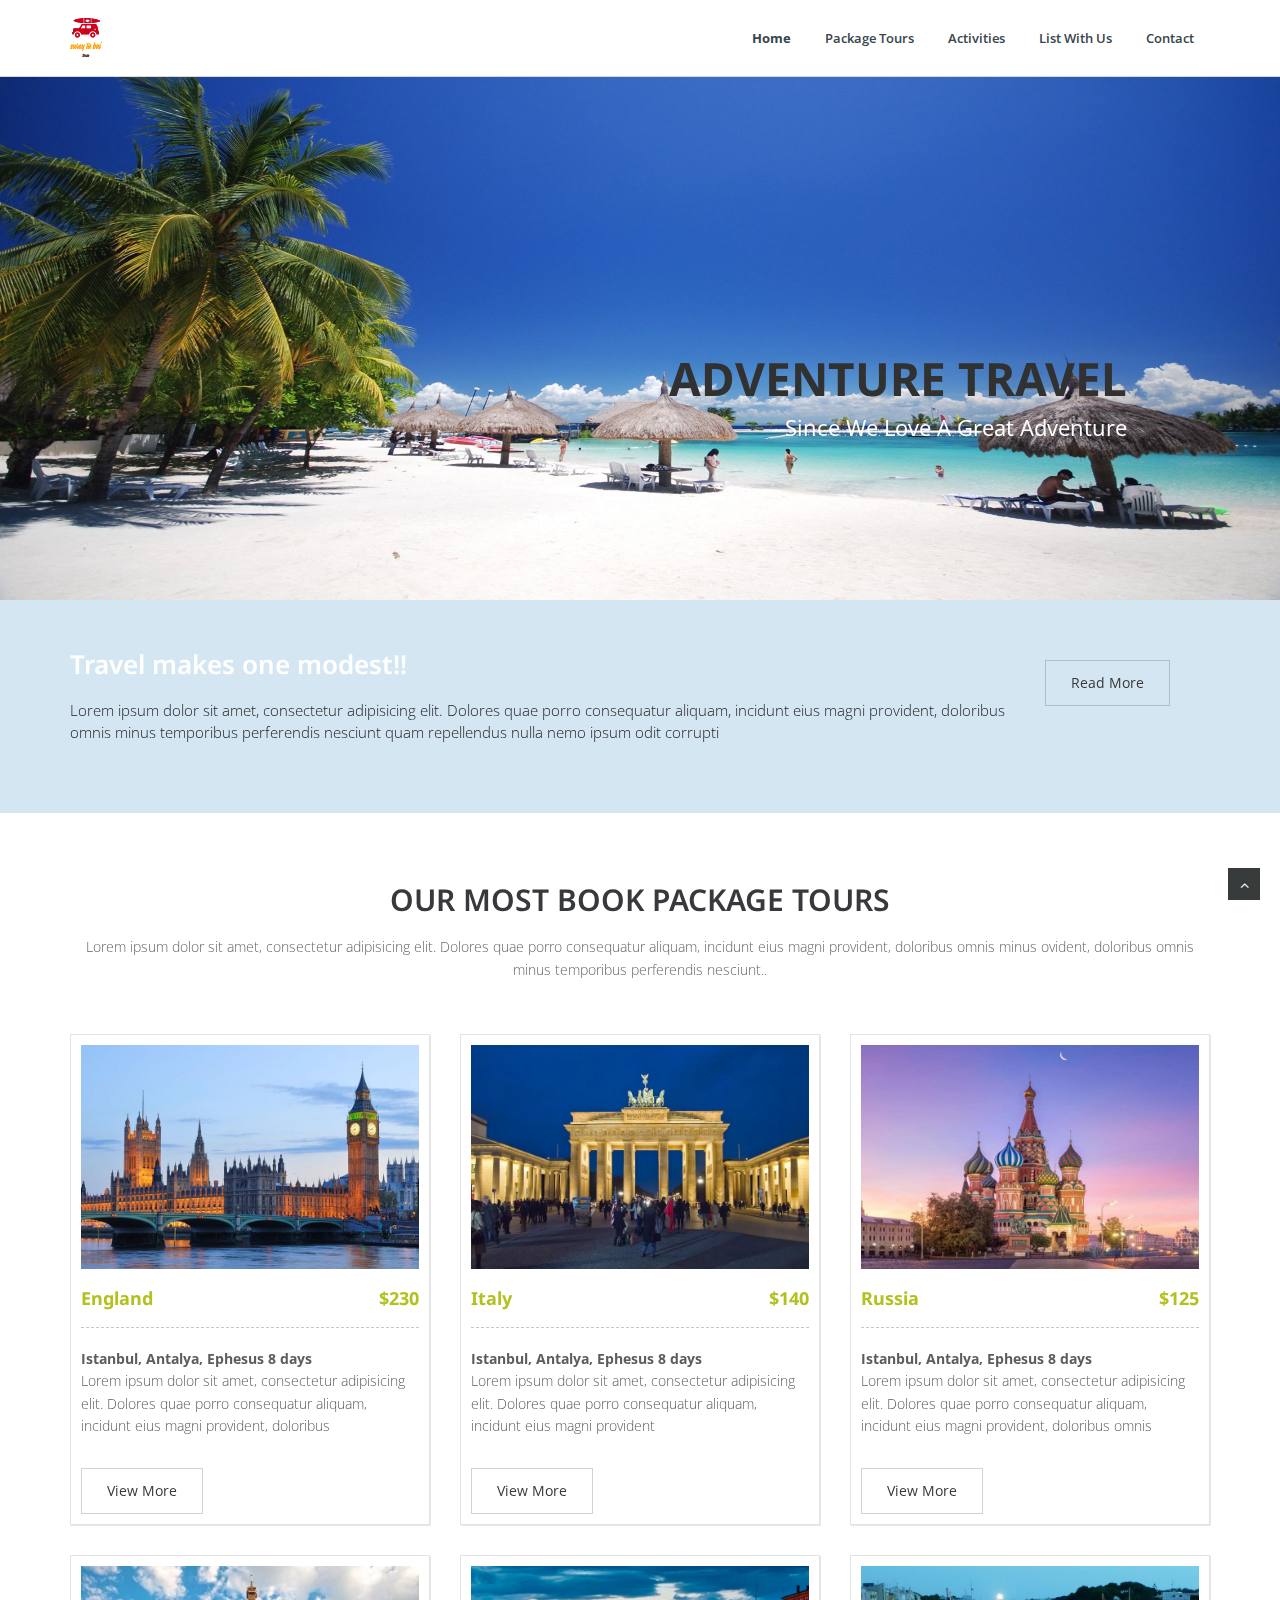
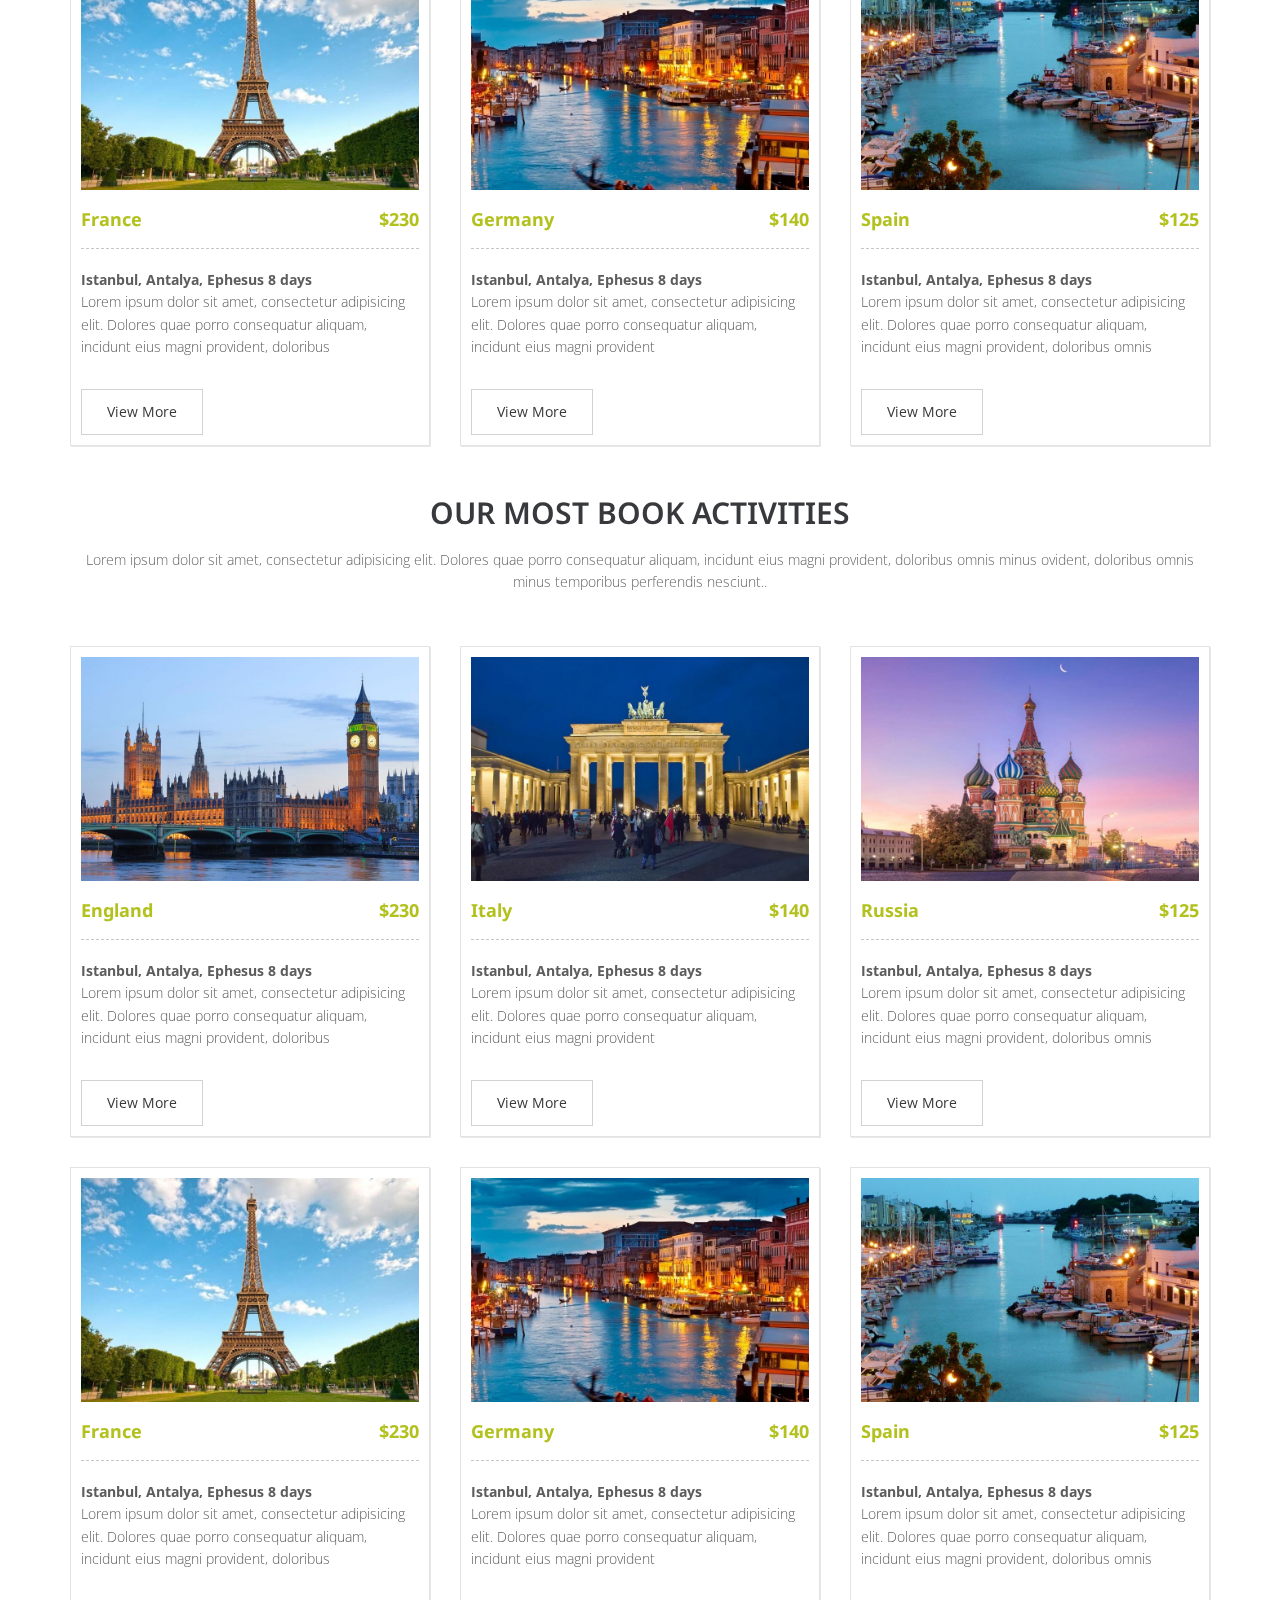
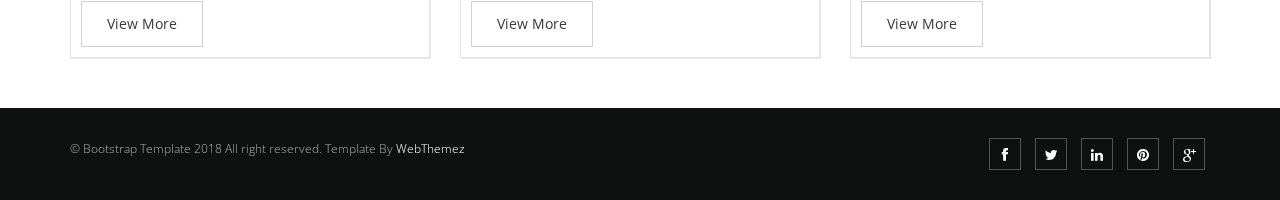
<file: index.html>
<!DOCTYPE html>
<html lang="en">
<head>
<meta charset="utf-8">
<title>Suroy ta bai</title>
<meta name="viewport" content="width=device-width, initial-scale=1.0" />
<meta name="description" content="" />
<meta name="author" content="http://webthemez.com" />
<!-- css -->
<link href="css/bootstrap.min.css" rel="stylesheet" />
<link href="css/fancybox/jquery.fancybox.css" rel="stylesheet"> 
<link href="css/flexslider.css" rel="stylesheet" /> 
<link href="css/style.css" rel="stylesheet" />
 

</head>
<body>
<div id="wrapper" class="home-page">
<!-- start header -->
<header>
	
	<div class="navbar navbar-default navbar-static-top">
		<div class="container">
			<div class="navbar-header">
				<button type="button" class="navbar-toggle" data-toggle="collapse" data-target=".navbar-collapse">
					<span class="icon-bar"></span>
					<span class="icon-bar"></span>
					<span class="icon-bar"></span>
				</button>
				<a class="navbar-brand" href="index.html"><img src="img/sample-logo-1.png" alt="logo"/></a>
			</div>
			<div class="navbar-collapse collapse ">
				<ul class="nav navbar-nav">
					<li class="active"><a href="index.html">Home</a></li> 
					<li><a href="package-tours.html">Package Tours</a></li>
					<li><a href="#">Activities</a></li>
					<li><a href="#">List With Us</a></li>
					<li><a href="#">Contact</a></li>
				</ul>
			</div>
		</div>
	</div>
</header>
<!-- end header -->
<section id="banner">
	
<!-- Slider -->
	<div id="main-slider" class="flexslider">
		<ul class="slides">
			<li>
			<img src="img/slides/1.jpg" alt="" class="img-slider" />
			<div class="flex-caption">
				<h3>Adventure Travel</h3> 
				<p>Since we love a great adventure</p> 
					
			</div>
			</li>
			<li>
				<img src="img/slides/2.jpg" alt=""  class="img-slider" />
				<div class="flex-caption">
					<h3>Enjoy the Journey</h3> 
					<p>Stop worrying and enjoy the trip</p> 
						
				</div>
			</li>
			<li>
				<img src="img/slides/3.jpg" alt=""  class="img-slider" />
				<div class="flex-caption">
					<h3>Once in a Lifetime</h3> 
					<p>Travel While we can</p> 
						
				</div>
			</li>
		</ul>
	</div>
<!-- end slider -->

</section> 
<section id="call-to-action-2">
	<div class="container">
		<div class="row">
			<div class="col-md-10 col-sm-9">
				<h3>Travel makes one modest!!</h3>
				<p>Lorem ipsum dolor sit amet, consectetur adipisicing elit. Dolores quae porro consequatur aliquam, incidunt eius magni provident, doloribus omnis minus temporibus perferendis nesciunt quam repellendus nulla nemo ipsum odit corrupti</p>
			</div>
			<div class="col-md-2 col-sm-3">
				<a href="#" class="btn btn-primary">Read More</a>
			</div>
		</div>
	</div>
</section>
	
<section id="content">
	
	<div class="container">
	    	<div class="row">
			<div class="col-md-12">
				<div class="aligncenter"><h2 class="aligncenter">Our Most Book Package Tours</h2>Lorem ipsum dolor sit amet, consectetur adipisicing elit. Dolores quae porro consequatur aliquam, incidunt eius magni provident, doloribus omnis minus ovident, doloribus omnis minus temporibus perferendis nesciunt..</div>
				<br/>
			</div>
		</div>

		<div class="row box-section">
            <div class="col-md-4">
			<div class="box-content">
				<p>
				<img class="img-responsive" src="img/img01.jpg" alt="">   
					<h3>England <span class="price pull-right">$230</span></h3>
					<strong>Istanbul, Antalya, Ephesus 8 days</strong>  
					<p>Lorem ipsum dolor sit amet, consectetur adipisicing elit. Dolores quae porro consequatur aliquam, incidunt eius magni provident, doloribus</p>  
				</p>
				<button class="btn btn-primary">View More</button>
						
            </div>
			</div>
            <div class="col-md-4">
			<div class="box-content">
			<p>
                <img class="img-responsive" src="img/img02.jpg" alt="">            
                 <h3>Italy <span class="price pull-right">$140</span></h3>
				<strong>Istanbul, Antalya, Ephesus 8 days</strong> 
                <p>Lorem ipsum dolor sit amet, consectetur adipisicing elit. Dolores quae porro consequatur aliquam, incidunt eius magni provident</p>   
			</p>
			<button class="btn btn-primary">View More</button>				
            </div>
			</div>
            <div class="col-md-4">
			<div class="box-content">
			<p>
              <img class="img-responsive" src="img/img03.jpg" alt="">  
                <h3>Russia <span class="price pull-right">$125</span></h3>
				<strong>Istanbul, Antalya, Ephesus 8 days</strong> 
                <p>Lorem ipsum dolor sit amet, consectetur adipisicing elit. Dolores quae porro consequatur aliquam, incidunt eius magni provident, doloribus omnis</p> 
			</p>	
			<button class="btn btn-primary">View More</button>						
            </div>
			</div>
        </div>
		
		<div class="row box-section">
            <div class="col-md-4">
			<div class="box-content">
			<p>
               <img class="img-responsive" src="img/img04.jpg" alt="">   
                <h3>France <span class="price pull-right">$230</span></h3>
				<strong>Istanbul, Antalya, Ephesus 8 days</strong>  
                <p>Lorem ipsum dolor sit amet, consectetur adipisicing elit. Dolores quae porro consequatur aliquam, incidunt eius magni provident, doloribus</p> 
			</p>
			<button class="btn btn-primary">View More</button>				
            </div>
			</div>
            <div class="col-md-4">
			<div class="box-content">
			<p>
                <img class="img-responsive" src="img/img05.jpg" alt="">            
                 <h3>Germany <span class="price pull-right">$140</span></h3>
				<strong>Istanbul, Antalya, Ephesus 8 days</strong> 
                <p>Lorem ipsum dolor sit amet, consectetur adipisicing elit. Dolores quae porro consequatur aliquam, incidunt eius magni provident</p>   
			</p>
			<button class="btn btn-primary">View More</button>					
            </div>
			</div>
            <div class="col-md-4">
			<div class="box-content">
			<p>
              <img class="img-responsive" src="img/img06.jpg" alt="">  
                <h3>Spain <span class="price pull-right">$125</span></h3>
				<strong>Istanbul, Antalya, Ephesus 8 days</strong> 
                <p>Lorem ipsum dolor sit amet, consectetur adipisicing elit. Dolores quae porro consequatur aliquam, incidunt eius magni provident, doloribus omnis</p>   
			</p>
			<button class="btn btn-primary">View More</button>					
            </div>
			</div>
        </div>
		 
	</section>

	</div>

	<div class="container">
		<div class="row">
		<div class="col-md-12">
			<div class="aligncenter"><h2 class="aligncenter">Our Most Book Activities</h2>Lorem ipsum dolor sit amet, consectetur adipisicing elit. Dolores quae porro consequatur aliquam, incidunt eius magni provident, doloribus omnis minus ovident, doloribus omnis minus temporibus perferendis nesciunt..</div>
			<br/>
		</div>
	</div>

	<div class="row box-section">
		<div class="col-md-4">
		<div class="box-content">
		<p>
		   <img class="img-responsive" src="img/img01.jpg" alt="">   
			<h3>England <span class="price pull-right">$230</span></h3>
			<strong>Istanbul, Antalya, Ephesus 8 days</strong>  
			<p>Lorem ipsum dolor sit amet, consectetur adipisicing elit. Dolores quae porro consequatur aliquam, incidunt eius magni provident, doloribus</p>  
		</p>
		<button class="btn btn-primary">View More</button>					
		</div>
		</div>
		<div class="col-md-4">
		<div class="box-content">
		<p>
			<img class="img-responsive" src="img/img02.jpg" alt="">            
			 <h3>Italy <span class="price pull-right">$140</span></h3>
			<strong>Istanbul, Antalya, Ephesus 8 days</strong> 
			<p>Lorem ipsum dolor sit amet, consectetur adipisicing elit. Dolores quae porro consequatur aliquam, incidunt eius magni provident</p>   
		</p>		
		<button class="btn btn-primary">View More</button>			
		</div>
		</div>
		<div class="col-md-4">
		<div class="box-content">
		<p>
		  <img class="img-responsive" src="img/img03.jpg" alt="">  
			<h3>Russia <span class="price pull-right">$125</span></h3>
			<strong>Istanbul, Antalya, Ephesus 8 days</strong> 
			<p>Lorem ipsum dolor sit amet, consectetur adipisicing elit. Dolores quae porro consequatur aliquam, incidunt eius magni provident, doloribus omnis</p> 
		</p>
		<button class="btn btn-primary">View More</button>					
		</div>
		</div>
	</div>
	
	<div class="row box-section">
		<div class="col-md-4">
		<div class="box-content">
		<p>
		   <img class="img-responsive" src="img/img04.jpg" alt="">   
			<h3>France <span class="price pull-right">$230</span></h3>
			<strong>Istanbul, Antalya, Ephesus 8 days</strong>  
			<p>Lorem ipsum dolor sit amet, consectetur adipisicing elit. Dolores quae porro consequatur aliquam, incidunt eius magni provident, doloribus</p> 
		</p>
		<button class="btn btn-primary">View More</button>					
		</div>
		</div>
		<div class="col-md-4">
		<div class="box-content">
		<p>
			<img class="img-responsive" src="img/img05.jpg" alt="">            
			 <h3>Germany <span class="price pull-right">$140</span></h3>
			<strong>Istanbul, Antalya, Ephesus 8 days</strong> 
			<p>Lorem ipsum dolor sit amet, consectetur adipisicing elit. Dolores quae porro consequatur aliquam, incidunt eius magni provident</p>   
		</p>	
		<button class="btn btn-primary">View More</button>				
		</div>
		</div>
		<div class="col-md-4">
		<div class="box-content">
		<p>
		  <img class="img-responsive" src="img/img06.jpg" alt="">  
			<h3>Spain <span class="price pull-right">$125</span></h3>
			<strong>Istanbul, Antalya, Ephesus 8 days</strong> 
			<p>Lorem ipsum dolor sit amet, consectetur adipisicing elit. Dolores quae porro consequatur aliquam, incidunt eius magni provident, doloribus omnis</p>   
		</p>
		<button class="btn btn-primary">View More</button>					
		</div>
		</div>
	</div>
	 
</section>

</div>
	<footer>
	<div id="sub-footer">
		<div class="container">
			<div class="row">
				<div class="col-lg-6">
					<div class="copyright">
						<p>
							<span>&copy; Bootstrap Template 2018 All right reserved. Template By </span><a href="http://webthemez.com/free-bootstrap-templates/" target="_blank">WebThemez</a>
						</p>
					</div>
				</div>
				<div class="col-lg-6">
					<ul class="social-network">
						<li><a href="#" data-placement="top" title="Facebook"><i class="fa fa-facebook"></i></a></li>
						<li><a href="#" data-placement="top" title="Twitter"><i class="fa fa-twitter"></i></a></li>
						<li><a href="#" data-placement="top" title="Linkedin"><i class="fa fa-linkedin"></i></a></li>
						<li><a href="#" data-placement="top" title="Pinterest"><i class="fa fa-pinterest"></i></a></li>
						<li><a href="#" data-placement="top" title="Google plus"><i class="fa fa-google-plus"></i></a></li>
					</ul>
				</div>
			</div>
		</div>
	</div>
	</footer>
</div>
<a href="#" class="scrollup"><i class="fa fa-angle-up active"></i></a>
<!-- javascript
    ================================================== -->
<!-- Placed at the end of the document so the pages load faster -->
<script src="js/jquery.js"></script>
<script src="js/jquery.easing.1.3.js"></script>
<script src="js/bootstrap.min.js"></script>
<script src="js/jquery.fancybox.pack.js"></script>
<script src="js/jquery.fancybox-media.js"></script>  
<script src="js/jquery.flexslider.js"></script>
<script src="js/animate.js"></script>
<!-- Vendor Scripts -->
<script src="js/modernizr.custom.js"></script>
<script src="js/jquery.isotope.min.js"></script>
<script src="js/jquery.magnific-popup.min.js"></script>
<script src="js/animate.js"></script>
<script src="js/custom.js"></script> 
</body>
</html>
</file>
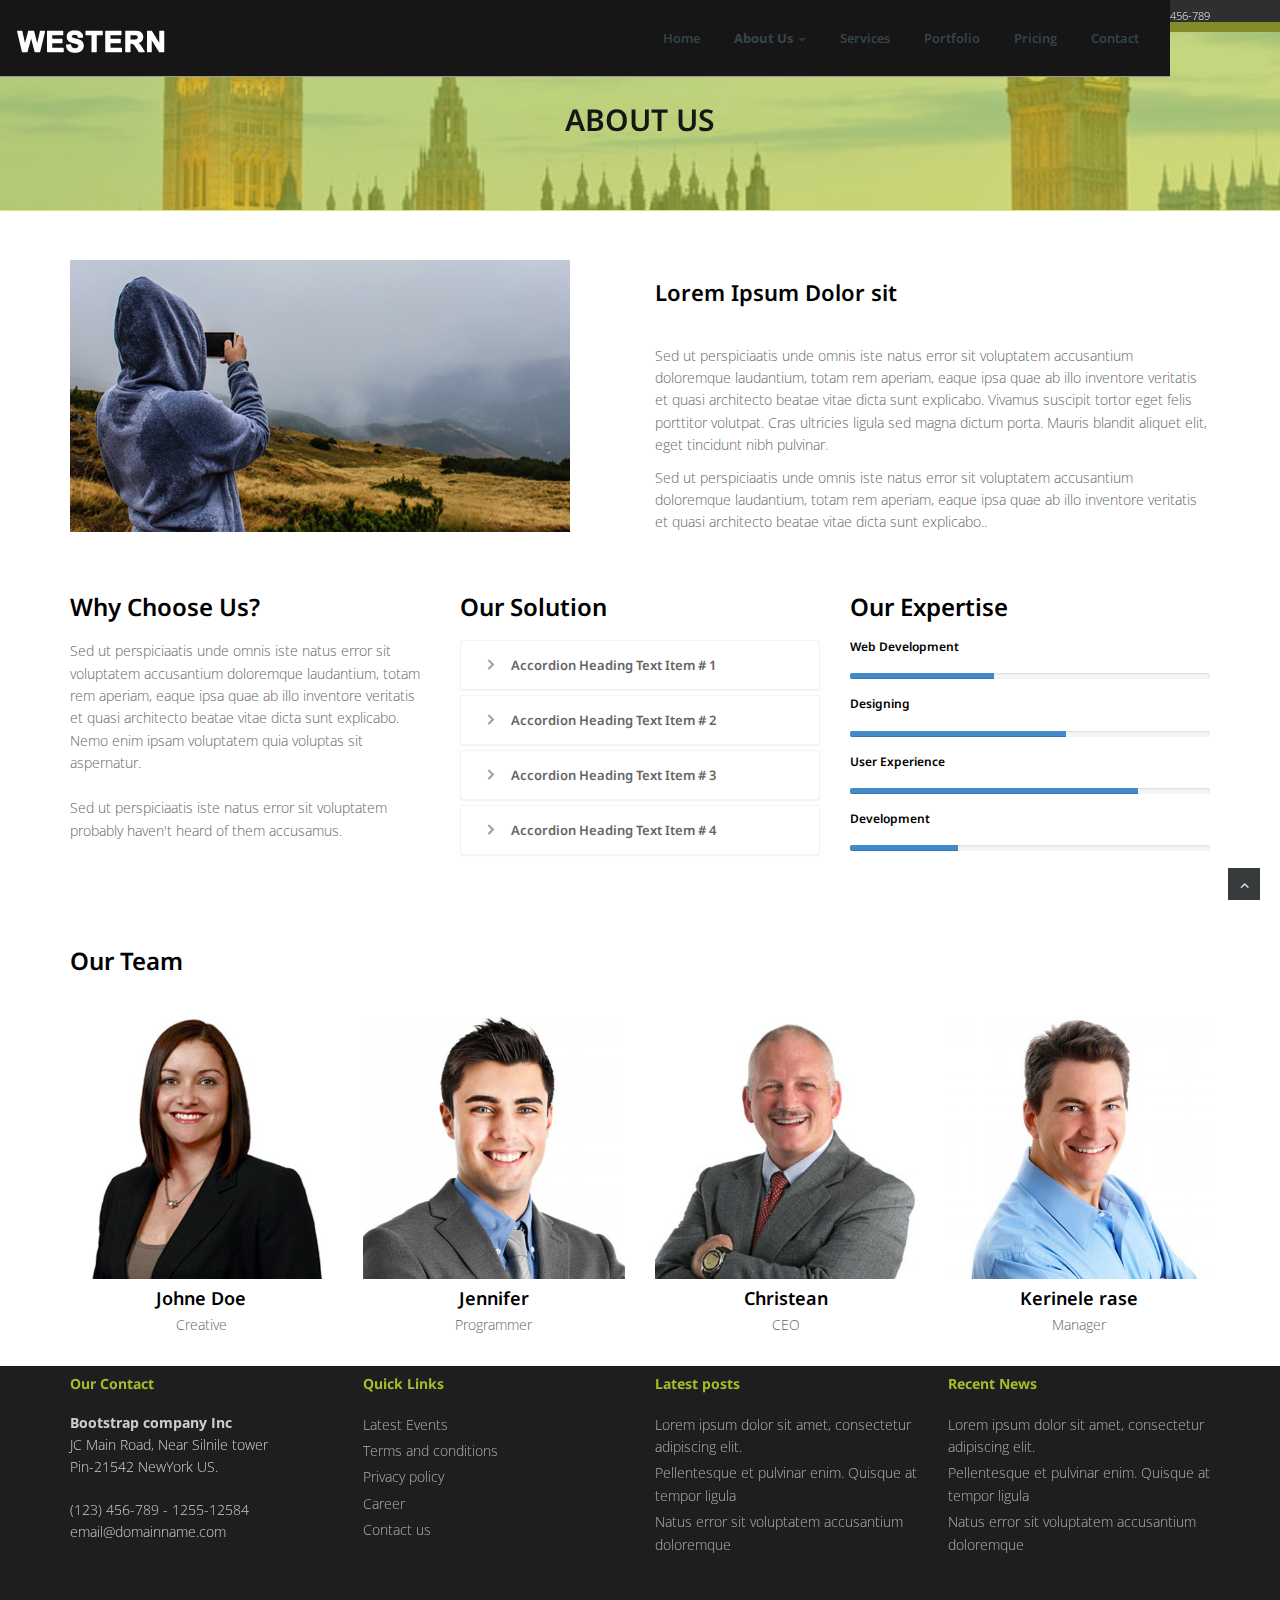
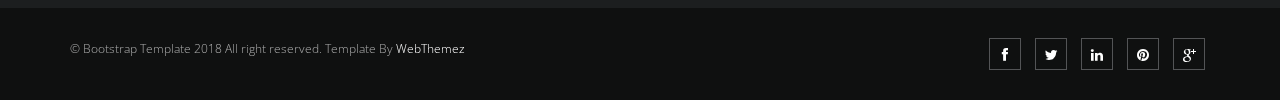
<file: about.html>
<!DOCTYPE html>
<html lang="en">
<head>
<meta charset="utf-8">
<title>Western Multi purpose Bootstrap Template</title>
<meta name="viewport" content="width=device-width, initial-scale=1.0" />
<meta name="description" content="" />
<meta name="author" content="http://webthemez.com" />
<!-- css -->
<link href="css/bootstrap.min.css" rel="stylesheet" />
<link href="css/fancybox/jquery.fancybox.css" rel="stylesheet"> 
<link href="css/flexslider.css" rel="stylesheet" />
<link href="css/style.css" rel="stylesheet" />
 
<!-- HTML5 shim, for IE6-8 support of HTML5 elements -->
<!--[if lt IE 9]>
      <script src="http://html5shim.googlecode.com/svn/trunk/html5.js"></script>
    <![endif]-->

</head>
<body>
<div id="wrapper">
<div class="topbar">
  <div class="container">
    <div class="row">
      <div class="col-md-12">
        <p class="pull-left hidden-xs">We are Hiring!!</p>
        <p class="pull-right"><i class="fa fa-phone"></i>Tel No.(+001) 123-456-789</p>
      </div>
    </div>
  </div>
</div>
	<!-- start header -->
		<header>
        <div class="navbar navbar-default navbar-static-top">
            <div class="container">
                <div class="navbar-header">
                    <button type="button" class="navbar-toggle" data-toggle="collapse" data-target=".navbar-collapse">
                        <span class="icon-bar"></span>
                        <span class="icon-bar"></span>
                        <span class="icon-bar"></span>
                    </button>
                  <a class="navbar-brand" href="index.html"><img src="img/logo.png" alt="logo"/></a>
                </div>
                <div class="navbar-collapse collapse ">
                    <ul class="nav navbar-nav">
                        <li><a href="index.html">Home</a></li> 
							 <li class="dropdown active">
                        <a href="#" data-toggle="dropdown" class="dropdown-toggle">About Us <b class="caret"></b></a>
                        <ul class="dropdown-menu">
                            <li><a href="about.html">Company</a></li>
                            <li><a href="#">Our Team</a></li>
                            <li><a href="#">News</a></li> 
                            <li><a href="#">Investors</a></li>
                        </ul>
                    </li> 
						<li><a href="services.html">Services</a></li>
                        <li><a href="portfolio.html">Portfolio</a></li>
                        <li><a href="pricing.html">Pricing</a></li>
                        <li><a href="contact.html">Contact</a></li>
                    </ul>
                </div>
            </div>
        </div>
	</header><!-- end header -->
	<section id="inner-headline">
	<div class="container">
		<div class="row">
			<div class="col-lg-12">
				<h2 class="pageTitle">About Us</h2>
			</div>
		</div>
	</div>
	</section>
	<section id="content">
	<section class="section-padding">
		<div class="container">
			<div class="row showcase-section">
				<div class="col-md-6">
					<img src="img/dev1.png" alt="showcase image">
				</div>
				<div class="col-md-6">
					<div class="about-text">
						<h3>Lorem Ipsum Dolor sit</h3>
						<p>Sed ut perspiciaatis unde omnis iste natus error sit voluptatem accusantium doloremque laudantium, totam rem aperiam, eaque ipsa quae ab illo inventore veritatis et quasi architecto beatae vitae dicta sunt explicabo. Vivamus suscipit tortor eget felis porttitor volutpat. Cras ultricies ligula sed magna dictum porta. Mauris blandit aliquet elit, eget tincidunt nibh pulvinar.</p>
						 <p>Sed ut perspiciaatis unde omnis iste natus error sit voluptatem accusantium doloremque laudantium, totam rem aperiam, eaque ipsa quae ab illo inventore veritatis et quasi architecto beatae vitae dicta sunt explicabo..</p>
					</div>
				</div>
			</div>
		</div>
	</section>
	<div class="container">
					
					<div class="about">
				
						
						<div class="row">
							<div class="col-md-4">
								<!-- Heading and para -->
								<div class="block-heading-two">
									<h3><span>Why Choose Us?</span></h3>
								</div>
								<p>Sed ut perspiciaatis unde omnis iste natus error sit voluptatem accusantium doloremque laudantium, totam rem aperiam, eaque ipsa quae ab illo inventore veritatis et quasi architecto beatae vitae dicta sunt explicabo. Nemo enim ipsam voluptatem quia voluptas sit aspernatur. <br/><br/>Sed ut perspiciaatis iste natus error sit voluptatem probably haven't heard of them accusamus.</p>
							</div>
							<div class="col-md-4">
								<div class="block-heading-two">
									<h3><span>Our Solution</span></h3>
								</div>		
								<!-- Accordion starts -->
								<div class="panel-group" id="accordion-alt3">
								 <!-- Panel. Use "panel-XXX" class for different colors. Replace "XXX" with color. -->
								  <div class="panel">	
									<!-- Panel heading -->
									 <div class="panel-heading">
										<h4 class="panel-title">
										  <a data-toggle="collapse" data-parent="#accordion-alt3" href="#collapseOne-alt3">
											<i class="fa fa-angle-right"></i> Accordion Heading Text Item # 1
										  </a>
										</h4>
									 </div>
									 <div id="collapseOne-alt3" class="panel-collapse collapse">
										<!-- Panel body -->
										<div class="panel-body">
										  Sed ut perspiciaatis unde omnis iste natus error sit voluptatem accusantium doloremque laudantium, totam rem aperiam, eaque ipsa quae ab illo inventore veritatis et quasi architecto beatae vitae dicta sunt explicabo. Nemo enim ipsam voluptatem quia voluptas
										</div>
									 </div>
								  </div>
								  <div class="panel">
									 <div class="panel-heading">
										<h4 class="panel-title">
										  <a data-toggle="collapse" data-parent="#accordion-alt3" href="#collapseTwo-alt3">
											<i class="fa fa-angle-right"></i> Accordion Heading Text Item # 2
										  </a>
										</h4>
									 </div>
									 <div id="collapseTwo-alt3" class="panel-collapse collapse">
										<div class="panel-body">
										  Sed ut perspiciaatis unde omnis iste natus error sit voluptatem accusantium doloremque laudantium, totam rem aperiam, eaque ipsa quae ab illo inventore veritatis et quasi architecto beatae vitae dicta sunt explicabo. Nemo enim ipsam voluptatem quia voluptas
										</div>
									 </div>
								  </div>
								  <div class="panel">
									 <div class="panel-heading">
										<h4 class="panel-title">
										  <a data-toggle="collapse" data-parent="#accordion-alt3" href="#collapseThree-alt3">
											<i class="fa fa-angle-right"></i> Accordion Heading Text Item # 3
										  </a>
										</h4>
									 </div>
									 <div id="collapseThree-alt3" class="panel-collapse collapse">
										<div class="panel-body">
										  Sed ut perspiciaatis unde omnis iste natus error sit voluptatem accusantium doloremque laudantium, totam rem aperiam, eaque ipsa quae ab illo inventore veritatis et quasi architecto beatae vitae dicta sunt explicabo. Nemo enim ipsam voluptatem quia voluptas
										</div>
									 </div>
								  </div>
								  <div class="panel">
									 <div class="panel-heading">
										<h4 class="panel-title">
										  <a data-toggle="collapse" data-parent="#accordion-alt3" href="#collapseFour-alt3">
											<i class="fa fa-angle-right"></i> Accordion Heading Text Item # 4
										  </a>
										</h4>
									 </div>
									 <div id="collapseFour-alt3" class="panel-collapse collapse">
										<div class="panel-body">
										  Sed ut perspiciaatis unde omnis iste natus error sit voluptatem accusantium doloremque laudantium, totam rem aperiam, eaque ipsa quae ab illo inventore veritatis et quasi architecto beatae vitae dicta sunt explicabo. Nemo enim ipsam voluptatem quia voluptas
										</div>
									 </div>
								  </div>
								</div>
								<!-- Accordion ends -->
								
							</div>
							
							<div class="col-md-4">
								<div class="block-heading-two">
									<h3><span>Our Expertise</span></h3>
								</div>								
								<h6>Web Development</h6>
								<div class="progress pb-sm">
								  <!-- White color (progress-bar-white) -->
								  <div class="progress-bar progress-bar-red" role="progressbar" aria-valuenow="40" aria-valuemin="0" aria-valuemax="100" style="width: 40%">
									 <span class="sr-only">40% Complete (success)</span>
								  </div>
								</div>
								<h6>Designing</h6>
								<div class="progress pb-sm">
								  <div class="progress-bar progress-bar-green" role="progressbar" aria-valuenow="60" aria-valuemin="0" aria-valuemax="100" style="width: 60%">
									 <span class="sr-only">40% Complete (success)</span>
								  </div>
								</div>
								<h6>User Experience</h6>
								<div class="progress pb-sm">
								  <div class="progress-bar progress-bar-lblue" role="progressbar" aria-valuenow="80" aria-valuemin="0" aria-valuemax="100" style="width: 80%">
									 <span class="sr-only">40% Complete (success)</span>
								  </div>
								</div>
								<h6>Development</h6>
								<div class="progress pb-sm">
								  <div class="progress-bar progress-bar-yellow" role="progressbar" aria-valuenow="30" aria-valuemin="0" aria-valuemax="100" style="width: 30%">
									 <span class="sr-only">40% Complete (success)</span>
								  </div>
								</div>
							</div>
							
						</div>
						
						 						
						 
						<br>
						<!-- Our Team starts -->
				
						<!-- Heading -->
						<div class="block-heading-six">
							<h3 class="bg-color">Our Team</h3>
						</div>
						<br>
						
						<!-- Our team starts -->
						
						<div class="team-six">
							<div class="row">
								<div class="col-md-3 col-sm-6">
									<!-- Team Member -->
									<div class="team-member">
										<!-- Image -->
										<img class="img-responsive" src="img/team1.jpg" alt="">
										<!-- Name -->
										<h4>Johne Doe</h4>
										<span class="deg">Creative</span> 
									</div>
								</div>
								<div class="col-md-3 col-sm-6">
									<!-- Team Member -->
									<div class="team-member">
										<!-- Image -->
										<img class="img-responsive" src="img/team2.jpg" alt="">
										<!-- Name -->
										<h4>Jennifer</h4>
										<span class="deg">Programmer</span> 
									</div>
								</div>
								<div class="col-md-3 col-sm-6">
									<!-- Team Member -->
									<div class="team-member">
										<!-- Image -->
										<img class="img-responsive" src="img/team3.jpg" alt="">
										<!-- Name -->
										<h4>Christean</h4>
										<span class="deg">CEO</span> 
									</div>
								</div>
								<div class="col-md-3 col-sm-6">
									<!-- Team Member -->
									<div class="team-member">
										<!-- Image -->
										<img class="img-responsive" src="img/team4.jpg" alt="">
										<!-- Name -->
										<h4>Kerinele rase</h4>
										<span class="deg">Manager</span> 
									</div>
								</div>
							</div>
						</div>
						
						<!-- Our team ends -->
					  
						
					</div>
									
				</div>
	</section>
	<footer>
	<div class="container">
		<div class="row">
			<div class="col-md-3 col-sm-3">
				<div class="widget">
					<h5 class="widgetheading">Our Contact</h5>
					<address>
					<strong>Bootstrap company Inc</strong><br>
					JC Main Road, Near Silnile tower<br>
					 Pin-21542 NewYork US.</address>
					<p>
						<i class="icon-phone"></i> (123) 456-789 - 1255-12584 <br>
						<i class="icon-envelope-alt"></i> email@domainname.com
					</p>
				</div>
			</div>
			<div class="col-md-3 col-sm-3">
				<div class="widget">
					<h5 class="widgetheading">Quick Links</h5>
					<ul class="link-list">
						<li><a href="#">Latest Events</a></li>
						<li><a href="#">Terms and conditions</a></li>
						<li><a href="#">Privacy policy</a></li>
						<li><a href="#">Career</a></li>
						<li><a href="#">Contact us</a></li>
					</ul>
				</div>
			</div>
			<div class="col-md-3 col-sm-3">
				<div class="widget">
					<h5 class="widgetheading">Latest posts</h5>
					<ul class="link-list">
						<li><a href="#">Lorem ipsum dolor sit amet, consectetur adipiscing elit.</a></li>
						<li><a href="#">Pellentesque et pulvinar enim. Quisque at tempor ligula</a></li>
						<li><a href="#">Natus error sit voluptatem accusantium doloremque</a></li>
					</ul>
				</div>
			</div>
			<div class="col-md-3 col-sm-3">
					<div class="widget">
					<h5 class="widgetheading">Recent News</h5>
					<ul class="link-list">
						<li><a href="#">Lorem ipsum dolor sit amet, consectetur adipiscing elit.</a></li>
						<li><a href="#">Pellentesque et pulvinar enim. Quisque at tempor ligula</a></li>
						<li><a href="#">Natus error sit voluptatem accusantium doloremque</a></li>
					</ul>
				</div>
			</div>
		</div>
	</div>
	<div id="sub-footer">
		<div class="container">
			<div class="row">
				<div class="col-lg-6">
					<div class="copyright">
						<p>
							<span>&copy; Bootstrap Template 2018 All right reserved. Template By </span><a href="http://webthemez.com/free-bootstrap-templates/" target="_blank">WebThemez</a>
						</p>
					</div>
				</div>
				<div class="col-lg-6">
					<ul class="social-network">
						<li><a href="#" data-placement="top" title="Facebook"><i class="fa fa-facebook"></i></a></li>
						<li><a href="#" data-placement="top" title="Twitter"><i class="fa fa-twitter"></i></a></li>
						<li><a href="#" data-placement="top" title="Linkedin"><i class="fa fa-linkedin"></i></a></li>
						<li><a href="#" data-placement="top" title="Pinterest"><i class="fa fa-pinterest"></i></a></li>
						<li><a href="#" data-placement="top" title="Google plus"><i class="fa fa-google-plus"></i></a></li>
					</ul>
				</div>
			</div>
		</div>
	</div>
	</footer>
</div>
<a href="#" class="scrollup"><i class="fa fa-angle-up active"></i></a>
<!-- javascript
    ================================================== -->
<!-- Placed at the end of the document so the pages load faster -->
<script src="js/jquery.js"></script>
<script src="js/jquery.easing.1.3.js"></script>
<script src="js/bootstrap.min.js"></script>
<script src="js/jquery.fancybox.pack.js"></script>
<script src="js/jquery.fancybox-media.js"></script> 
<script src="js/jquery.flexslider.js"></script>
<script src="js/animate.js"></script>
<!-- Vendor Scripts -->
<script src="js/modernizr.custom.js"></script>
<script src="js/jquery.isotope.min.js"></script>
<script src="js/jquery.magnific-popup.min.js"></script>
<script src="js/animate.js"></script>
<script src="js/custom.js"></script>
</body>
</html>
</file>
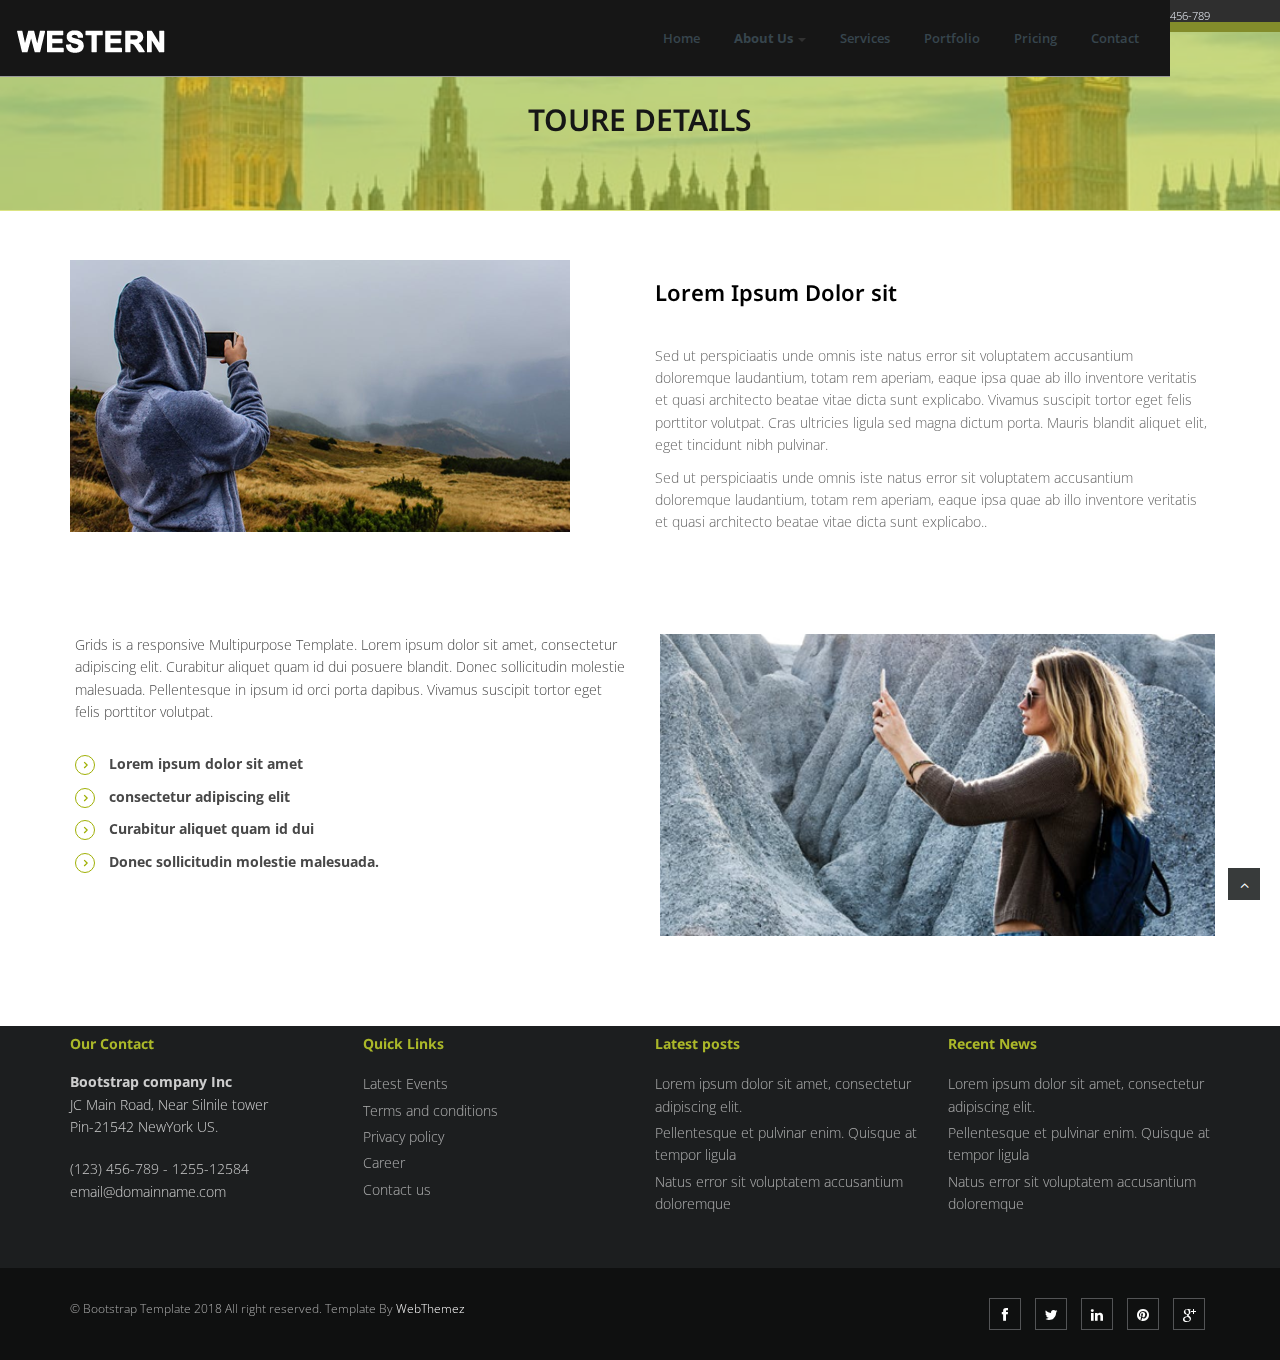
<file: details.html>
<!DOCTYPE html>
<html lang="en">
<head>
<meta charset="utf-8">
<title>Western Multi purpose Bootstrap Template</title>
<meta name="viewport" content="width=device-width, initial-scale=1.0" />
<meta name="description" content="" />
<meta name="author" content="http://webthemez.com" />
<!-- css -->
<link href="css/bootstrap.min.css" rel="stylesheet" />
<link href="css/fancybox/jquery.fancybox.css" rel="stylesheet"> 
<link href="css/flexslider.css" rel="stylesheet" />
<link href="css/style.css" rel="stylesheet" />
 
<!-- HTML5 shim, for IE6-8 support of HTML5 elements -->
<!--[if lt IE 9]>
      <script src="http://html5shim.googlecode.com/svn/trunk/html5.js"></script>
    <![endif]-->

</head>
<body>
<div id="wrapper">
<div class="topbar">
  <div class="container">
    <div class="row">
      <div class="col-md-12">
        <p class="pull-left hidden-xs">We are Hiring!!</p>
        <p class="pull-right"><i class="fa fa-phone"></i>Tel No.(+001) 123-456-789</p>
      </div>
    </div>
  </div>
</div>
	<!-- start header -->
		<header>
        <div class="navbar navbar-default navbar-static-top">
            <div class="container">
                <div class="navbar-header">
                    <button type="button" class="navbar-toggle" data-toggle="collapse" data-target=".navbar-collapse">
                        <span class="icon-bar"></span>
                        <span class="icon-bar"></span>
                        <span class="icon-bar"></span>
                    </button>
                  <a class="navbar-brand" href="index.html"><img src="img/logo.png" alt="logo"/></a>
                </div>
                <div class="navbar-collapse collapse ">
                    <ul class="nav navbar-nav">
                        <li><a href="index.html">Home</a></li> 
							 <li class="dropdown active">
                        <a href="#" data-toggle="dropdown" class="dropdown-toggle">About Us <b class="caret"></b></a>
                        <ul class="dropdown-menu">
                            <li><a href="about.html">Company</a></li>
                            <li><a href="#">Our Team</a></li>
                            <li><a href="#">News</a></li> 
                            <li><a href="#">Investors</a></li>
                        </ul>
                    </li> 
						<li><a href="services.html">Services</a></li>
                        <li><a href="portfolio.html">Portfolio</a></li>
                        <li><a href="pricing.html">Pricing</a></li>
                        <li><a href="contact.html">Contact</a></li>
                    </ul>
                </div>
            </div>
        </div>
	</header><!-- end header -->
	<section id="inner-headline">
	<div class="container">
		<div class="row">
			<div class="col-lg-12">
				<h2 class="pageTitle">Toure Details</h2>
			</div>
		</div>
	</div>
	</section>
	<section id="content">
	<section class="section-padding">
		<div class="container">
			<div class="row showcase-section">
				<div class="col-md-6">
					<img src="img/dev1.png" alt="showcase image">
				</div>
				<div class="col-md-6">
					<div class="about-text">
						<h3>Lorem Ipsum Dolor sit</h3>
						<p>Sed ut perspiciaatis unde omnis iste natus error sit voluptatem accusantium doloremque laudantium, totam rem aperiam, eaque ipsa quae ab illo inventore veritatis et quasi architecto beatae vitae dicta sunt explicabo. Vivamus suscipit tortor eget felis porttitor volutpat. Cras ultricies ligula sed magna dictum porta. Mauris blandit aliquet elit, eget tincidunt nibh pulvinar.</p>
						 <p>Sed ut perspiciaatis unde omnis iste natus error sit voluptatem accusantium doloremque laudantium, totam rem aperiam, eaque ipsa quae ab illo inventore veritatis et quasi architecto beatae vitae dicta sunt explicabo..</p>
					</div>
				</div>
			</div>
		</div>
	</section> 
	<section class="section-padding gray-bg">
		<div class="container"> 
			<div class="row">
				<div class="col-md-6 col-sm-6">
					<div class="about-text">
						<p>Grids is a responsive Multipurpose Template. Lorem ipsum dolor sit amet, consectetur adipiscing elit. Curabitur aliquet quam id dui posuere blandit. Donec sollicitudin molestie malesuada. Pellentesque in ipsum id orci porta dapibus. Vivamus suscipit tortor eget felis porttitor volutpat.</p>

						<ul class="withArrow">
							<li><span class="fa fa-angle-right"></span> Lorem ipsum dolor sit amet</li>
							<li><span class="fa fa-angle-right"></span> consectetur adipiscing elit</li>
							<li><span class="fa fa-angle-right"></span> Curabitur aliquet quam id dui</li>
							<li><span class="fa fa-angle-right"></span> Donec sollicitudin molestie malesuada.</li>
						</ul> 
					</div>
				</div>
				<div class="col-md-6 col-sm-6">
					<div class="about-image">
						<img src="img/about.png" alt="About Images">
					</div>
				</div>
			</div>
		</div>
	</section>
	</section>
	<footer>
	<div class="container">
		<div class="row">
			<div class="col-md-3 col-sm-3">
				<div class="widget">
					<h5 class="widgetheading">Our Contact</h5>
					<address>
					<strong>Bootstrap company Inc</strong><br>
					JC Main Road, Near Silnile tower<br>
					 Pin-21542 NewYork US.</address>
					<p>
						<i class="icon-phone"></i> (123) 456-789 - 1255-12584 <br>
						<i class="icon-envelope-alt"></i> email@domainname.com
					</p>
				</div>
			</div>
			<div class="col-md-3 col-sm-3">
				<div class="widget">
					<h5 class="widgetheading">Quick Links</h5>
					<ul class="link-list">
						<li><a href="#">Latest Events</a></li>
						<li><a href="#">Terms and conditions</a></li>
						<li><a href="#">Privacy policy</a></li>
						<li><a href="#">Career</a></li>
						<li><a href="#">Contact us</a></li>
					</ul>
				</div>
			</div>
			<div class="col-md-3 col-sm-3">
				<div class="widget">
					<h5 class="widgetheading">Latest posts</h5>
					<ul class="link-list">
						<li><a href="#">Lorem ipsum dolor sit amet, consectetur adipiscing elit.</a></li>
						<li><a href="#">Pellentesque et pulvinar enim. Quisque at tempor ligula</a></li>
						<li><a href="#">Natus error sit voluptatem accusantium doloremque</a></li>
					</ul>
				</div>
			</div>
			<div class="col-md-3 col-sm-3">
					<div class="widget">
					<h5 class="widgetheading">Recent News</h5>
					<ul class="link-list">
						<li><a href="#">Lorem ipsum dolor sit amet, consectetur adipiscing elit.</a></li>
						<li><a href="#">Pellentesque et pulvinar enim. Quisque at tempor ligula</a></li>
						<li><a href="#">Natus error sit voluptatem accusantium doloremque</a></li>
					</ul>
				</div>
			</div>
		</div>
	</div>
	<div id="sub-footer">
		<div class="container">
			<div class="row">
				<div class="col-lg-6">
					<div class="copyright">
						<p>
							<span>&copy; Bootstrap Template 2018 All right reserved. Template By </span><a href="http://webthemez.com/free-bootstrap-templates/" target="_blank">WebThemez</a>
						</p>
					</div>
				</div>
				<div class="col-lg-6">
					<ul class="social-network">
						<li><a href="#" data-placement="top" title="Facebook"><i class="fa fa-facebook"></i></a></li>
						<li><a href="#" data-placement="top" title="Twitter"><i class="fa fa-twitter"></i></a></li>
						<li><a href="#" data-placement="top" title="Linkedin"><i class="fa fa-linkedin"></i></a></li>
						<li><a href="#" data-placement="top" title="Pinterest"><i class="fa fa-pinterest"></i></a></li>
						<li><a href="#" data-placement="top" title="Google plus"><i class="fa fa-google-plus"></i></a></li>
					</ul>
				</div>
			</div>
		</div>
	</div>
	</footer>
</div>
<a href="#" class="scrollup"><i class="fa fa-angle-up active"></i></a>
<!-- javascript
    ================================================== -->
<!-- Placed at the end of the document so the pages load faster -->
<script src="js/jquery.js"></script>
<script src="js/jquery.easing.1.3.js"></script>
<script src="js/bootstrap.min.js"></script>
<script src="js/jquery.fancybox.pack.js"></script>
<script src="js/jquery.fancybox-media.js"></script> 
<script src="js/jquery.flexslider.js"></script>
<script src="js/animate.js"></script>
<!-- Vendor Scripts -->
<script src="js/modernizr.custom.js"></script>
<script src="js/jquery.isotope.min.js"></script>
<script src="js/jquery.magnific-popup.min.js"></script>
<script src="js/animate.js"></script>
<script src="js/custom.js"></script>
</body>
</html>
</file>
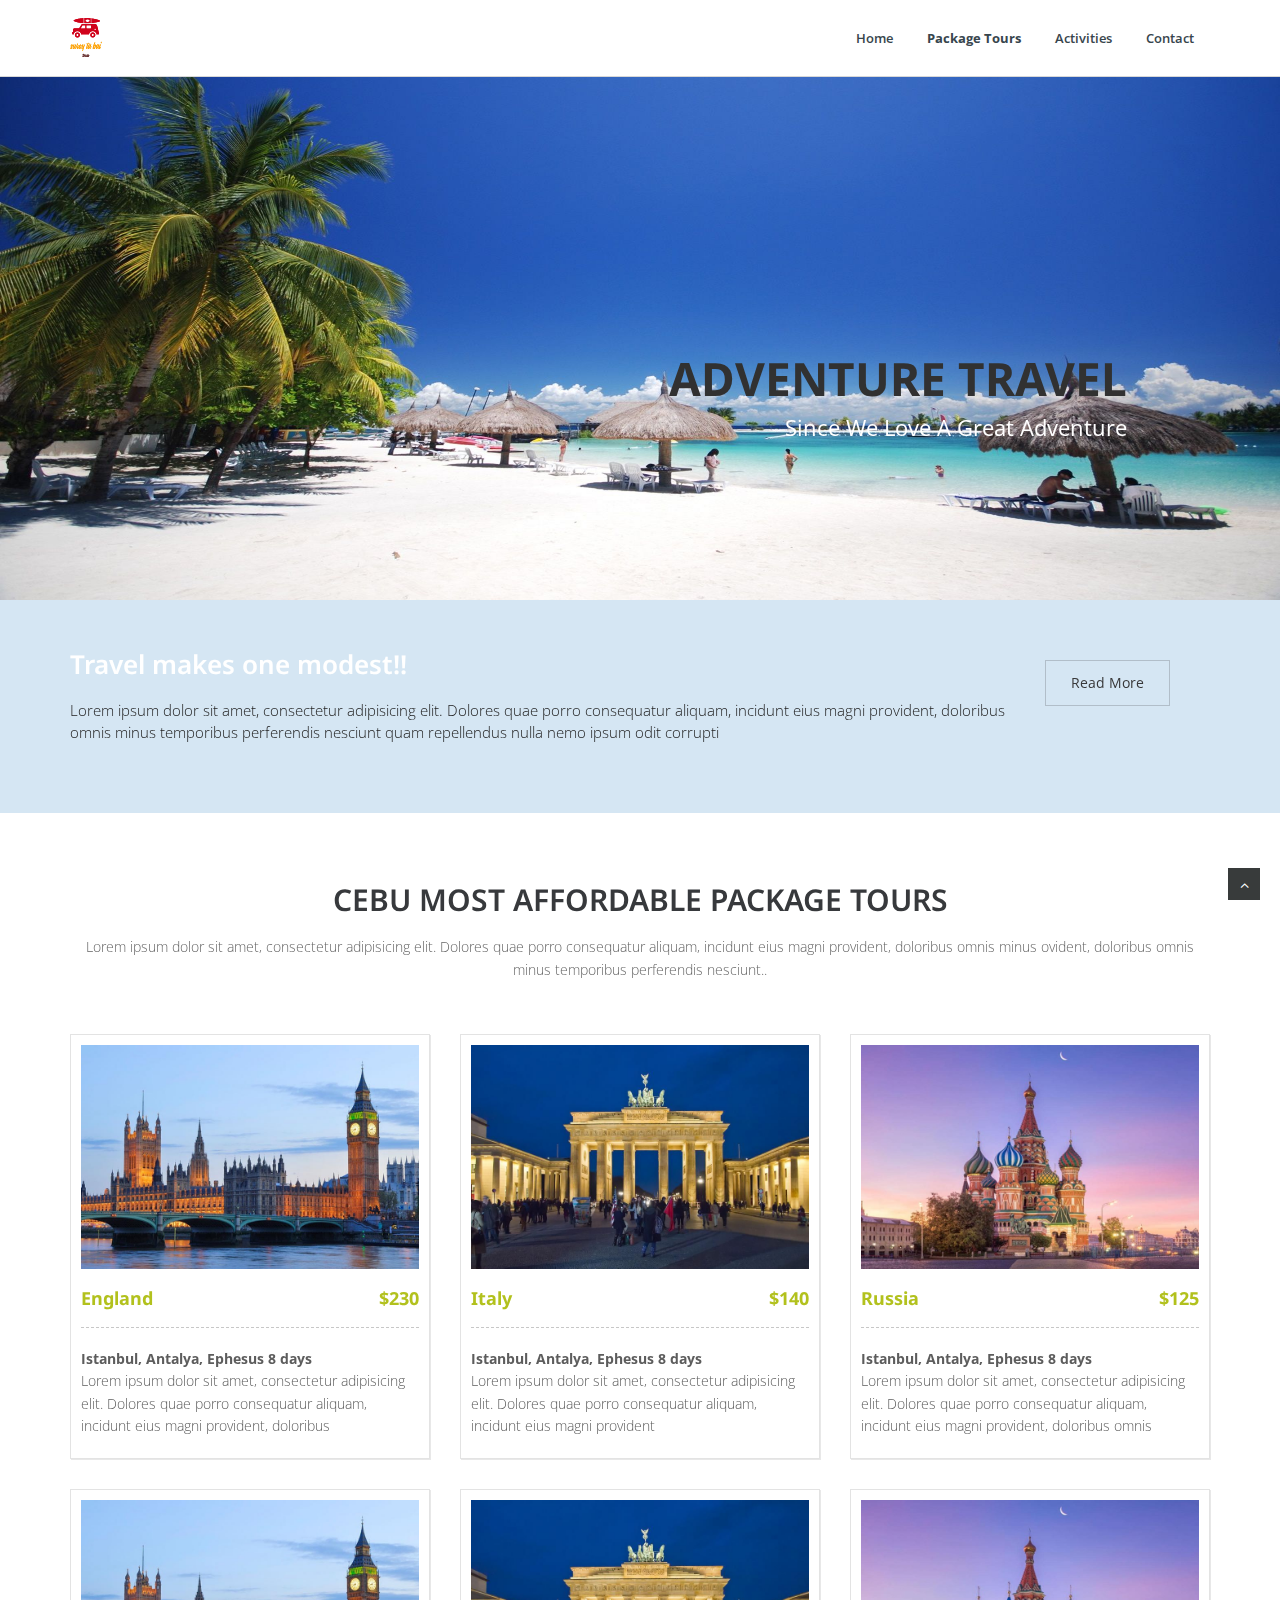
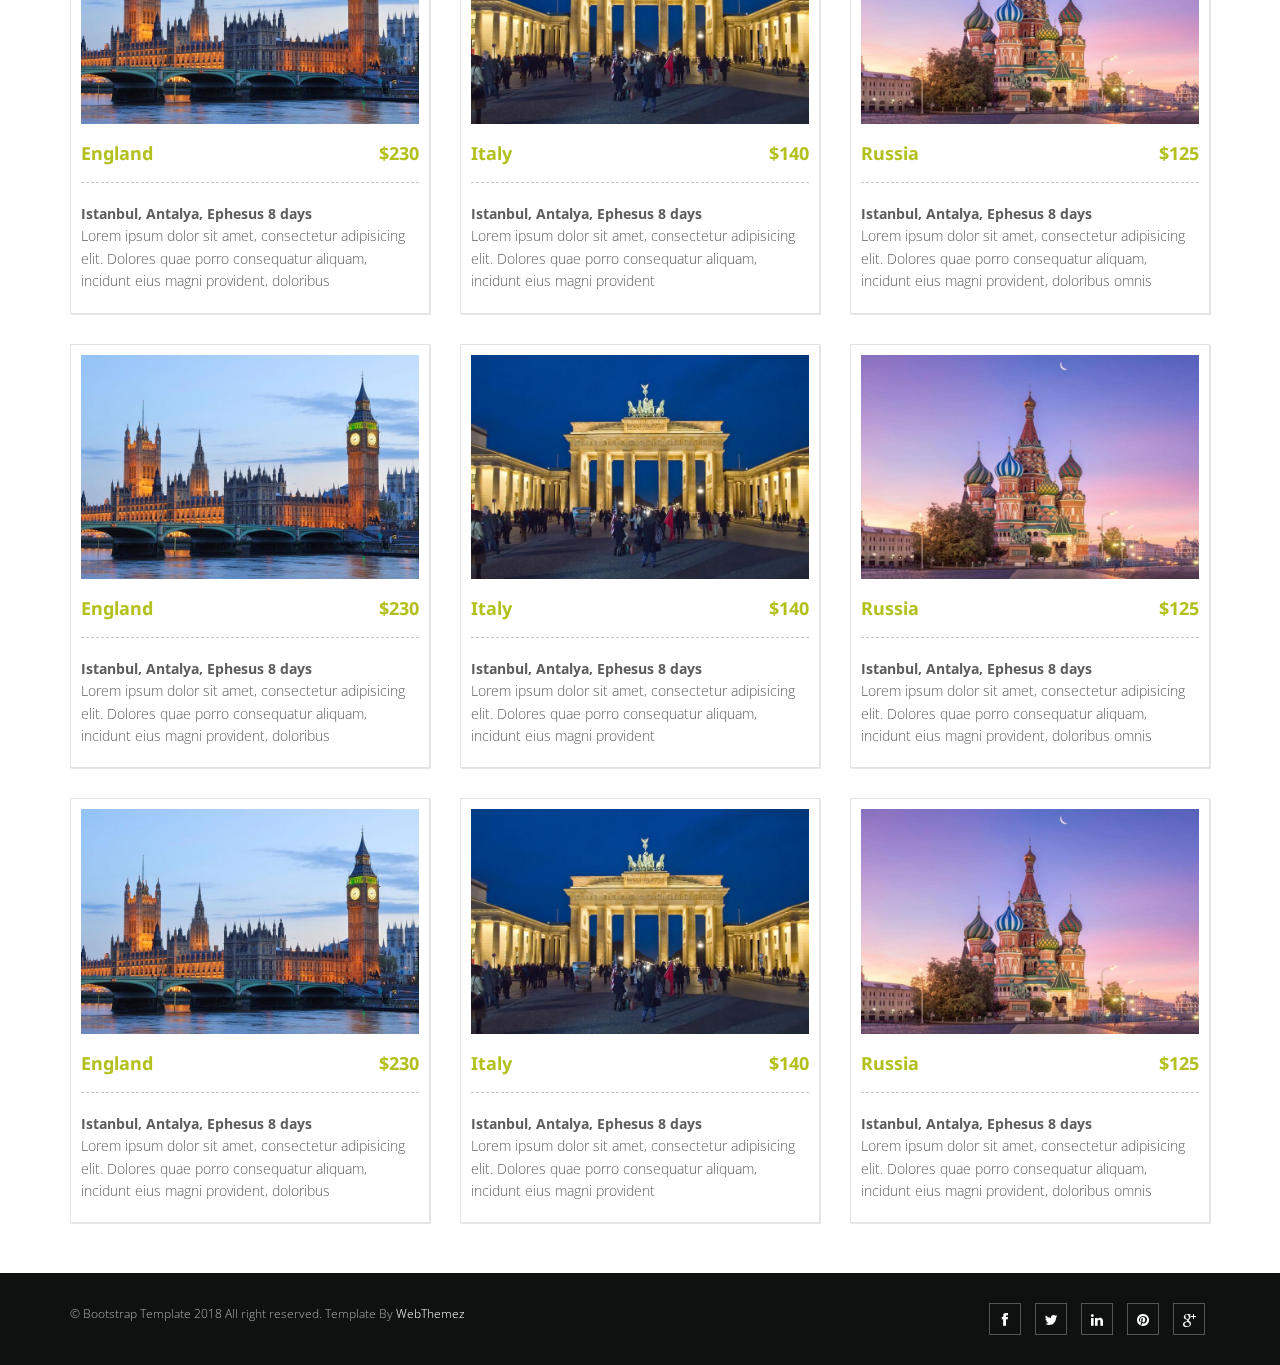
<file: package-tours.html>
<!DOCTYPE html>
<html lang="en">
<head>
<meta charset="utf-8">
<title>Suroy ta bai</title>
<meta name="viewport" content="width=device-width, initial-scale=1.0" />
<meta name="description" content="" />
<meta name="author" content="http://webthemez.com" />
<!-- css -->
<link href="css/bootstrap.min.css" rel="stylesheet" />
<link href="css/fancybox/jquery.fancybox.css" rel="stylesheet"> 
<link href="css/flexslider.css" rel="stylesheet" /> 
<link href="css/style.css" rel="stylesheet" />
 

</head>
<body>
<div id="wrapper" class="home-page">
<!-- start header -->
<header>
	
	<div class="navbar navbar-default navbar-static-top">
		<div class="container">
			<div class="navbar-header">
				<button type="button" class="navbar-toggle" data-toggle="collapse" data-target=".navbar-collapse">
					<span class="icon-bar"></span>
					<span class="icon-bar"></span>
					<span class="icon-bar"></span>
				</button>
				<a class="navbar-brand" href="index.html"><img src="img/sample-logo-1.png" alt="logo"/></a>
			</div>
			<div class="navbar-collapse collapse ">
				<ul class="nav navbar-nav">
					<li><a href="index.html">Home</a></li> 
					<li class="active"><a href="package-tours.html">Package Tours</a></li>
					<li><a href="#">Activities</a></li>
					<li><a href="#">Contact</a></li>
				</ul>
			</div>
		</div>
	</div>
</header>
<!-- end header -->
<section id="banner">
	
<!-- Slider -->
	<div id="main-slider" class="flexslider">
		<ul class="slides">
			<li>
			<img src="img/slides/1.jpg" alt="" class="img-slider" />
			<div class="flex-caption">
				<h3>Adventure Travel</h3> 
				<p>Since we love a great adventure</p> 
					
			</div>
			</li>
			<li>
				<img src="img/slides/2.jpg" alt=""  class="img-slider" />
				<div class="flex-caption">
					<h3>Enjoy the Journey</h3> 
					<p>Stop worrying and enjoy the trip</p> 
						
				</div>
			</li>
			<li>
				<img src="img/slides/3.jpg" alt=""  class="img-slider" />
				<div class="flex-caption">
					<h3>Once in a Lifetime</h3> 
					<p>Travel While we can</p> 
						
				</div>
			</li>
		</ul>
	</div>
<!-- end slider -->

</section> 
<section id="call-to-action-2">
	<div class="container">
		<div class="row">
			<div class="col-md-10 col-sm-9">
				<h3>Travel makes one modest!!</h3>
				<p>Lorem ipsum dolor sit amet, consectetur adipisicing elit. Dolores quae porro consequatur aliquam, incidunt eius magni provident, doloribus omnis minus temporibus perferendis nesciunt quam repellendus nulla nemo ipsum odit corrupti</p>
			</div>
			<div class="col-md-2 col-sm-3">
				<a href="#" class="btn btn-primary">Read More</a>
			</div>
		</div>
	</div>
</section>
	
<section id="content">
	
	<div class="container">
		<div class="row">
			<div class="col-md-12">
				<div class="aligncenter"><h2 class="aligncenter">Cebu Most Affordable Package Tours</h2>Lorem ipsum dolor sit amet, consectetur adipisicing elit. Dolores quae porro consequatur aliquam, incidunt eius magni provident, doloribus omnis minus ovident, doloribus omnis minus temporibus perferendis nesciunt..</div>
					<br/>
				</div>
		</div>

		<div class="row box-section">
            <div class="col-md-4">
			<div class="box-content">
			<a href="details.html">
               <img class="img-responsive" src="img/img01.jpg" alt="">   
                <h3>England <span class="price pull-right">$230</span></h3>
				<strong>Istanbul, Antalya, Ephesus 8 days</strong>  
                <p>Lorem ipsum dolor sit amet, consectetur adipisicing elit. Dolores quae porro consequatur aliquam, incidunt eius magni provident, doloribus</p>  
             </a>				
            </div>
			</div>
            <div class="col-md-4">
			<div class="box-content">
			<a href="details.html">
                <img class="img-responsive" src="img/img02.jpg" alt="">            
                 <h3>Italy <span class="price pull-right">$140</span></h3>
				<strong>Istanbul, Antalya, Ephesus 8 days</strong> 
                <p>Lorem ipsum dolor sit amet, consectetur adipisicing elit. Dolores quae porro consequatur aliquam, incidunt eius magni provident</p>   
 			</a>				
            </div>
			</div>
            <div class="col-md-4">
			<div class="box-content">
			<a href="details.html">
              <img class="img-responsive" src="img/img03.jpg" alt="">  
                <h3>Russia <span class="price pull-right">$125</span></h3>
				<strong>Istanbul, Antalya, Ephesus 8 days</strong> 
                <p>Lorem ipsum dolor sit amet, consectetur adipisicing elit. Dolores quae porro consequatur aliquam, incidunt eius magni provident, doloribus omnis</p> 
 			</a>				
            </div>
			</div>
        </div>

		<div class="row box-section">
            <div class="col-md-4">
			<div class="box-content">
			<a href="details.html">
               <img class="img-responsive" src="img/img01.jpg" alt="">   
                <h3>England <span class="price pull-right">$230</span></h3>
				<strong>Istanbul, Antalya, Ephesus 8 days</strong>  
                <p>Lorem ipsum dolor sit amet, consectetur adipisicing elit. Dolores quae porro consequatur aliquam, incidunt eius magni provident, doloribus</p>  
             </a>				
            </div>
			</div>
            <div class="col-md-4">
			<div class="box-content">
			<a href="details.html">
                <img class="img-responsive" src="img/img02.jpg" alt="">            
                 <h3>Italy <span class="price pull-right">$140</span></h3>
				<strong>Istanbul, Antalya, Ephesus 8 days</strong> 
                <p>Lorem ipsum dolor sit amet, consectetur adipisicing elit. Dolores quae porro consequatur aliquam, incidunt eius magni provident</p>   
 			</a>				
            </div>
			</div>
            <div class="col-md-4">
			<div class="box-content">
			<a href="details.html">
              <img class="img-responsive" src="img/img03.jpg" alt="">  
                <h3>Russia <span class="price pull-right">$125</span></h3>
				<strong>Istanbul, Antalya, Ephesus 8 days</strong> 
                <p>Lorem ipsum dolor sit amet, consectetur adipisicing elit. Dolores quae porro consequatur aliquam, incidunt eius magni provident, doloribus omnis</p> 
 			</a>				
            </div>
			</div>
        </div>

		<div class="row box-section">
            <div class="col-md-4">
			<div class="box-content">
			<a href="details.html">
               <img class="img-responsive" src="img/img01.jpg" alt="">   
                <h3>England <span class="price pull-right">$230</span></h3>
				<strong>Istanbul, Antalya, Ephesus 8 days</strong>  
                <p>Lorem ipsum dolor sit amet, consectetur adipisicing elit. Dolores quae porro consequatur aliquam, incidunt eius magni provident, doloribus</p>  
             </a>				
            </div>
			</div>
            <div class="col-md-4">
			<div class="box-content">
			<a href="details.html">
                <img class="img-responsive" src="img/img02.jpg" alt="">            
                 <h3>Italy <span class="price pull-right">$140</span></h3>
				<strong>Istanbul, Antalya, Ephesus 8 days</strong> 
                <p>Lorem ipsum dolor sit amet, consectetur adipisicing elit. Dolores quae porro consequatur aliquam, incidunt eius magni provident</p>   
 			</a>				
            </div>
			</div>
            <div class="col-md-4">
			<div class="box-content">
			<a href="details.html">
              <img class="img-responsive" src="img/img03.jpg" alt="">  
                <h3>Russia <span class="price pull-right">$125</span></h3>
				<strong>Istanbul, Antalya, Ephesus 8 days</strong> 
                <p>Lorem ipsum dolor sit amet, consectetur adipisicing elit. Dolores quae porro consequatur aliquam, incidunt eius magni provident, doloribus omnis</p> 
 			</a>				
            </div>
			</div>
        </div>

		<div class="row box-section">
            <div class="col-md-4">
			<div class="box-content">
			<a href="details.html">
               <img class="img-responsive" src="img/img01.jpg" alt="">   
                <h3>England <span class="price pull-right">$230</span></h3>
				<strong>Istanbul, Antalya, Ephesus 8 days</strong>  
                <p>Lorem ipsum dolor sit amet, consectetur adipisicing elit. Dolores quae porro consequatur aliquam, incidunt eius magni provident, doloribus</p>  
             </a>				
            </div>
			</div>
            <div class="col-md-4">
			<div class="box-content">
			<a href="details.html">
                <img class="img-responsive" src="img/img02.jpg" alt="">            
                 <h3>Italy <span class="price pull-right">$140</span></h3>
				<strong>Istanbul, Antalya, Ephesus 8 days</strong> 
                <p>Lorem ipsum dolor sit amet, consectetur adipisicing elit. Dolores quae porro consequatur aliquam, incidunt eius magni provident</p>   
 			</a>				
            </div>
			</div>
            <div class="col-md-4">
			<div class="box-content">
			<a href="details.html">
              <img class="img-responsive" src="img/img03.jpg" alt="">  
                <h3>Russia <span class="price pull-right">$125</span></h3>
				<strong>Istanbul, Antalya, Ephesus 8 days</strong> 
                <p>Lorem ipsum dolor sit amet, consectetur adipisicing elit. Dolores quae porro consequatur aliquam, incidunt eius magni provident, doloribus omnis</p> 
 			</a>				
            </div>
			</div>
        </div>

	</div>
</section>

</div>
	<footer>
	<div id="sub-footer">
		<div class="container">
			<div class="row">
				<div class="col-lg-6">
					<div class="copyright">
						<p>
							<span>&copy; Bootstrap Template 2018 All right reserved. Template By </span><a href="http://webthemez.com/free-bootstrap-templates/" target="_blank">WebThemez</a>
						</p>
					</div>
				</div>
				<div class="col-lg-6">
					<ul class="social-network">
						<li><a href="#" data-placement="top" title="Facebook"><i class="fa fa-facebook"></i></a></li>
						<li><a href="#" data-placement="top" title="Twitter"><i class="fa fa-twitter"></i></a></li>
						<li><a href="#" data-placement="top" title="Linkedin"><i class="fa fa-linkedin"></i></a></li>
						<li><a href="#" data-placement="top" title="Pinterest"><i class="fa fa-pinterest"></i></a></li>
						<li><a href="#" data-placement="top" title="Google plus"><i class="fa fa-google-plus"></i></a></li>
					</ul>
				</div>
			</div>
		</div>
	</div>
	</footer>
</div>
<a href="#" class="scrollup"><i class="fa fa-angle-up active"></i></a>
<!-- javascript
    ================================================== -->
<!-- Placed at the end of the document so the pages load faster -->
<script src="js/jquery.js"></script>
<script src="js/jquery.easing.1.3.js"></script>
<script src="js/bootstrap.min.js"></script>
<script src="js/jquery.fancybox.pack.js"></script>
<script src="js/jquery.fancybox-media.js"></script>  
<script src="js/jquery.flexslider.js"></script>
<script src="js/animate.js"></script>
<!-- Vendor Scripts -->
<script src="js/modernizr.custom.js"></script>
<script src="js/jquery.isotope.min.js"></script>
<script src="js/jquery.magnific-popup.min.js"></script>
<script src="js/animate.js"></script>
<script src="js/custom.js"></script> 
</body>
</html>
</file>
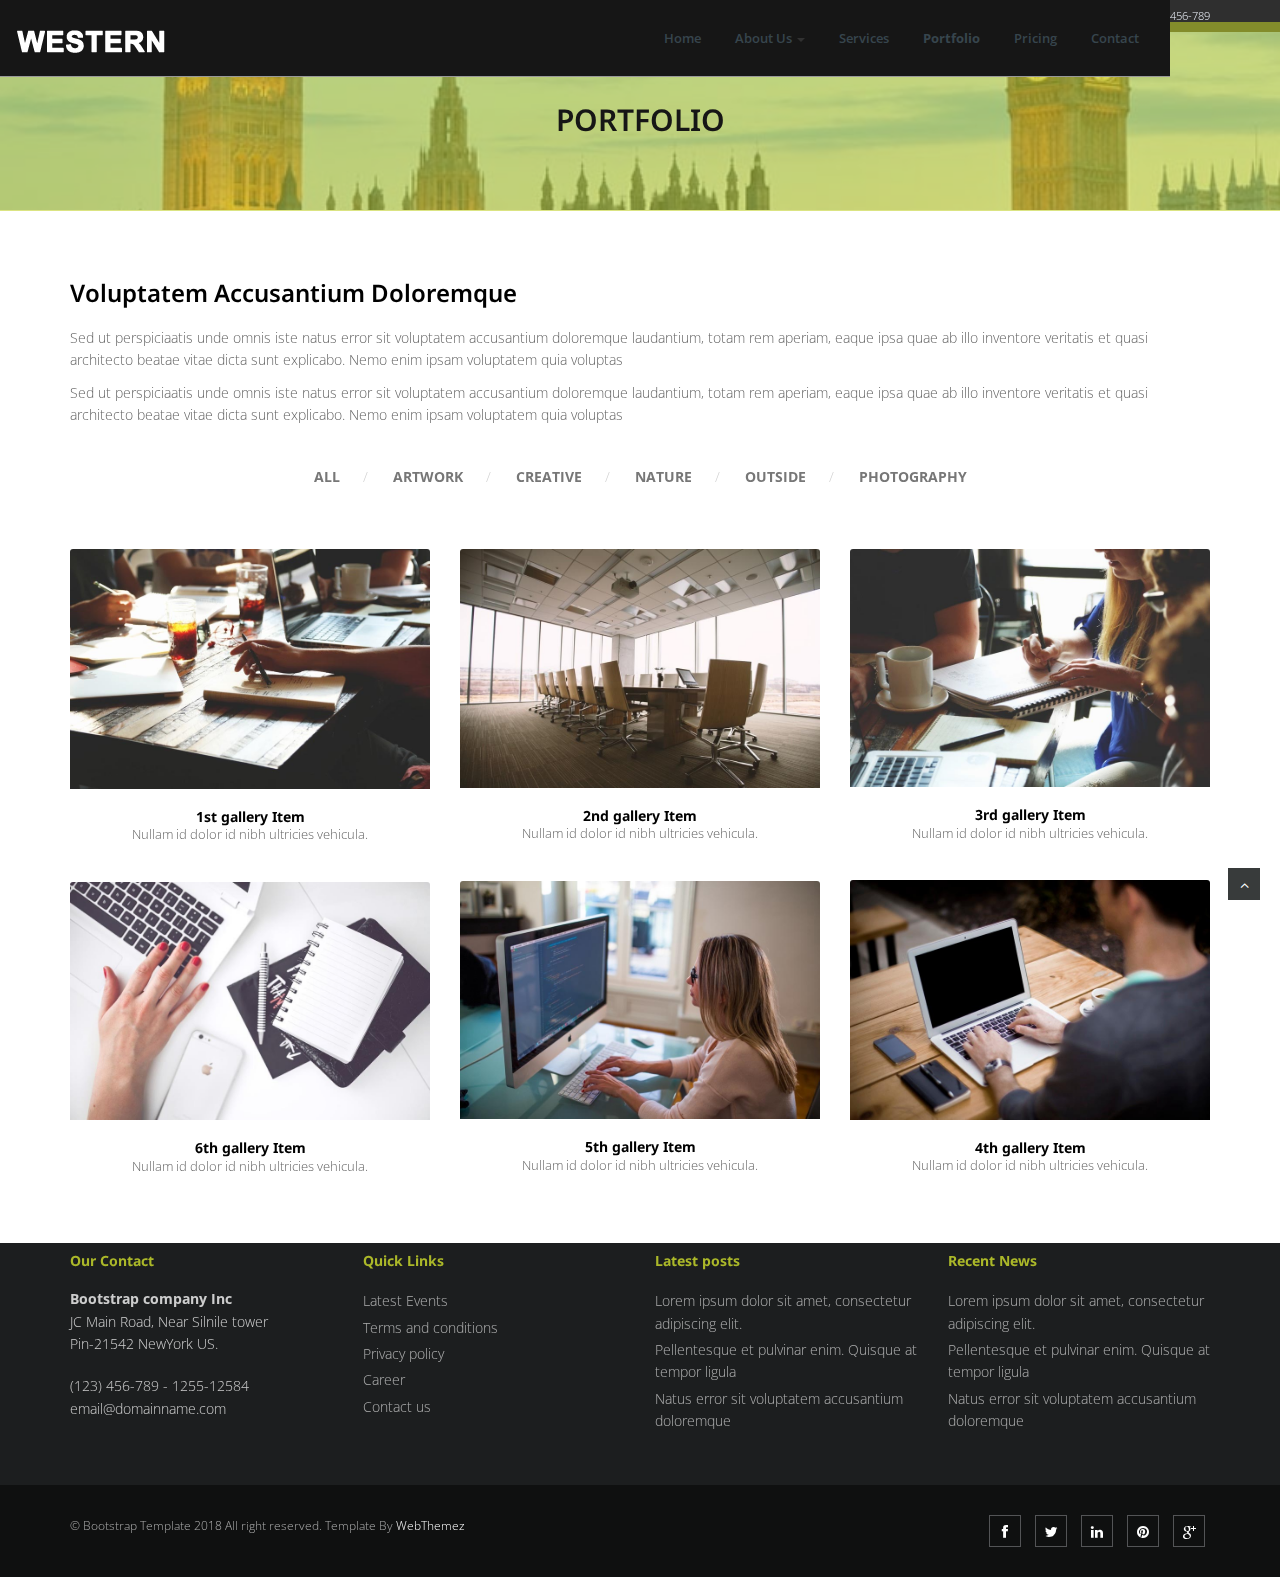
<file: portfolio.html>
<!DOCTYPE html>
<html lang="en">
<head>
<meta charset="utf-8">
<title>Western Multi purpose Free HTML5 website Template</title>
<meta name="viewport" content="width=device-width, initial-scale=1.0" />
<meta name="description" content="" />
<meta name="author" content="http://webthemez.com" />
<!-- css -->
<link href="css/bootstrap.min.css" rel="stylesheet" />
<link href="css/fancybox/jquery.fancybox.css" rel="stylesheet"> 
<link href="css/flexslider.css" rel="stylesheet" />
<!-- Vendor Styles -->
<link href="css/magnific-popup.css" rel="stylesheet"> 
<!-- Block Styles -->
<link href="css/style.css" rel="stylesheet" />
<link href="css/gallery-1.css" rel="stylesheet">
 
<!-- HTML5 shim, for IE6-8 support of HTML5 elements -->
<!--[if lt IE 9]>
      <script src="http://html5shim.googlecode.com/svn/trunk/html5.js"></script>
    <![endif]-->

</head>
<body>
<div id="wrapper">
<div class="topbar">
  <div class="container">
    <div class="row">
      <div class="col-md-12">
        <p class="pull-left hidden-xs">We are Hiring!!</p>
        <p class="pull-right"><i class="fa fa-phone"></i>Tel No. (+001) 123-456-789</p>
      </div>
    </div>
  </div>
</div>
	<!-- start header -->
		<header>
        <div class="navbar navbar-default navbar-static-top">
            <div class="container">
                <div class="navbar-header">
                    <button type="button" class="navbar-toggle" data-toggle="collapse" data-target=".navbar-collapse">
                        <span class="icon-bar"></span>
                        <span class="icon-bar"></span>
                        <span class="icon-bar"></span>
                    </button>
                    <a class="navbar-brand" href="index.html"><img src="img/logo.png" alt="logo"/></a>
                </div>
                <div class="navbar-collapse collapse ">
                    <ul class="nav navbar-nav">
                        <li><a href="index.html">Home</a></li> 
						 <li class="dropdown">
                        <a href="#" data-toggle="dropdown" class="dropdown-toggle">About Us <b class="caret"></b></a>
                        <ul class="dropdown-menu">
                            <li><a href="about.html">Company</a></li>
                            <li><a href="#">Our Team</a></li>
                            <li><a href="#">News</a></li> 
                            <li><a href="#">Investors</a></li>
                        </ul>
                    </li> 
						<li><a href="services.html">Services</a></li>
                        <li class="active"><a href="portfolio.html">Portfolio</a></li>
                        <li><a href="pricing.html">Pricing</a></li>
                        <li><a href="contact.html">Contact</a></li>
                    </ul>
                </div>
            </div>
        </div>
	</header><!-- end header -->
	<section id="inner-headline">
	<div class="container">
		<div class="row">
			<div class="col-lg-12">
				<h2 class="pageTitle">Portfolio</h2>
			</div>
		</div>
	</div>
	</section>
	<section id="content">
	<div class="container">
	
						<div class="row"> 
							<div class="col-md-12">
								<div class="about-logo">
									<h3>Voluptatem Accusantium Doloremque</h3>
									<p>Sed ut perspiciaatis unde omnis iste natus error sit voluptatem accusantium doloremque laudantium, totam rem aperiam, eaque ipsa quae ab illo inventore veritatis et quasi architecto beatae vitae dicta sunt explicabo. Nemo enim ipsam voluptatem quia voluptas</p>
                                    	<p>Sed ut perspiciaatis unde omnis iste natus error sit voluptatem accusantium doloremque laudantium, totam rem aperiam, eaque ipsa quae ab illo inventore veritatis et quasi architecto beatae vitae dicta sunt explicabo. Nemo enim ipsam voluptatem quia voluptas</p>
								</div>  
							</div>
						</div> 
						
	</div>
	</section>	
			  <!-- Start Gallery 1-2 -->
    <section id="gallery-1" class="content-block section-wrapper gallery-1">
    	 	<div class="container">

			<div class="editContent">
	            <ul class="filter">
	                <li class="active"><a href="#" data-filter="*">All</a></li>
	                <li><a href="#" data-filter=".artwork">Artwork</a></li>
	                <li><a href="#" data-filter=".creative">Creative</a></li>
	                <li><a href="#" data-filter=".nature">Nature</a></li>
	                <li><a href="#" data-filter=".outside">Outside</a></li>
	                <li><a href="#" data-filter=".photography">Photography</a></li>
	            </ul>
			</div>
            <!-- /.gallery-filter -->
            
            <div class="row">
                <div id="isotope-gallery-container">
                    <div class="col-md-4 col-sm-6 col-xs-12 gallery-item-wrapper artwork creative">
                        <div class="gallery-item">
                            <div class="gallery-thumb">
                                <img src="img/works/1.jpg" class="img-responsive" alt="1st gallery Thumb">
                                <div class="image-overlay"></div>
                                <a href="img/works/1.jpg" class="gallery-zoom"><i class="fa fa-eye"></i></a>
                                <a href="#" class="gallery-link"><i class="fa fa-link"></i></a>
                            </div>
                            <div class="gallery-details">
                            	<div class="editContent">
	                                <h5>1st gallery Item</h5>
                            	</div>
                            	<div class="editContent">
	                                <p>Nullam id dolor id nibh ultricies vehicula.</p>
                            	</div>
                            </div>
                        </div>
                    </div>
                    <!-- /.gallery-item-wrapper -->
                    <div class="col-md-4 col-sm-6 col-xs-12 gallery-item-wrapper nature outside">
                        <div class="gallery-item">
                            <div class="gallery-thumb">
                                <img src="img/works/2.jpg" class="img-responsive" alt="2nd gallery Thumb">
                                <div class="image-overlay"></div>
                                <a href="img/works/2.jpg" class="gallery-zoom"><i class="fa fa-eye"></i></a>
                                <a href="#" class="gallery-link"><i class="fa fa-link"></i></a>
                            </div>
                            <div class="gallery-details">
                            	<div class="editContent">
                                	<h5>2nd gallery Item</h5>
                            	</div>
                            	<div class="editContent">
                                	<p>Nullam id dolor id nibh ultricies vehicula.</p>
                            	</div>
                            </div>
                        </div>
                    </div>
                    <!-- /.gallery-item-wrapper -->
                    <div class="col-md-4 col-sm-6 col-xs-12 gallery-item-wrapper photography artwork">
                        <div class="gallery-item">
                            <div class="gallery-thumb">
                                <img src="img/works/7.jpg" class="img-responsive" alt="3rd gallery Thumb">
                                <div class="image-overlay"></div>
                                <a href="img/works/7.jpg" class="gallery-zoom"><i class="fa fa-eye"></i></a>
                                <a href="#" class="gallery-link"><i class="fa fa-link"></i></a>
                            </div>
                            <div class="gallery-details">
                            	<div class="editContent">
                                	<h5>3rd gallery Item</h5>
                            	</div>
                            	<div class="editContent">
                                	<p>Nullam id dolor id nibh ultricies vehicula.</p>
                            	</div>
                            </div>
                        </div>
                    </div>
                    <!-- /.gallery-item-wrapper -->
                    <div class="col-md-4 col-sm-6 col-xs-12 gallery-item-wrapper creative nature">
                        <div class="gallery-item">
                            <div class="gallery-thumb">
                                <img src="img/works/4.jpg" class="img-responsive" alt="4th gallery Thumb">
                                <div class="image-overlay"></div>
                                <a href="img/works/4.jpg" class="gallery-zoom"><i class="fa fa-eye"></i></a>
                                <a href="#" class="gallery-link"><i class="fa fa-link"></i></a>
                            </div>
                            <div class="gallery-details">
                            	<div class="editContent">
                                	<h5>4th gallery Item</h5>
                            	</div>
                            	<div class="editContent">
                                	<p>Nullam id dolor id nibh ultricies vehicula.</p>
                            	</div>
                            </div>
                        </div>
                    </div>
                    <!-- /.gallery-item-wrapper -->
                    <div class="col-md-4 col-sm-6 col-xs-12 gallery-item-wrapper nature">
                        <div class="gallery-item">
                            <div class="gallery-thumb">
                                <img src="img/works/5.jpg" class="img-responsive" alt="5th gallery Thumb">
                                <div class="image-overlay"></div>
                                <a href="img/works/5.jpg" class="gallery-zoom"><i class="fa fa-eye"></i></a>
                                <a href="#" class="gallery-link"><i class="fa fa-link"></i></a>
                            </div>
                            <div class="gallery-details">
                            	<div class="editContent">
                                	<h5>5th gallery Item</h5>
                            	</div>
                            	<div class="editContent">
                                	<p>Nullam id dolor id nibh ultricies vehicula.</p>
                            	</div>
                            </div>
                        </div>
                    </div>
                    <!-- /.gallery-item-wrapper -->
                    <div class="col-md-4 col-sm-6 col-xs-12 gallery-item-wrapper artwork creative">
                        <div class="gallery-item">
                            <div class="gallery-thumb">
                                <img src="img/works/6.jpg" class="img-responsive" alt="6th gallery Thumb">
                                <div class="image-overlay"></div>
                                <a href="img/works/6.jpg" class="gallery-zoom"><i class="fa fa-eye"></i></a>
                                <a href="#" class="gallery-link"><i class="fa fa-link"></i></a>
                            </div>
                            <div class="gallery-details">
                            	<div class="editContent">
                                	<h5>6th gallery Item</h5>
                            	</div>
                            	<div class="editContent">
                                	<p>Nullam id dolor id nibh ultricies vehicula.</p>
                            	</div>
                            </div>
                        </div>
                    </div>
                    
                </div>
                <!-- /.isotope-gallery-container -->
            </div>
            <!-- /.row --> 
        <!-- /.container -->
		</div>
    </section>
    <!--// End Gallery 1-2 -->  
	</div>
	<footer>
	<div class="container">
	
		<div class="row">
			<div class="col-md-3 col-sm-3">
				<div class="widget">
					<h5 class="widgetheading">Our Contact</h5>
					<address>
					<strong>Bootstrap company Inc</strong><br>
					JC Main Road, Near Silnile tower<br>
					 Pin-21542 NewYork US.</address>
					<p>
						<i class="icon-phone"></i> (123) 456-789 - 1255-12584 <br>
						<i class="icon-envelope-alt"></i> email@domainname.com
					</p>
				</div>
			</div>
			<div class="col-md-3 col-sm-3">
				<div class="widget">
					<h5 class="widgetheading">Quick Links</h5>
					<ul class="link-list">
						<li><a href="#">Latest Events</a></li>
						<li><a href="#">Terms and conditions</a></li>
						<li><a href="#">Privacy policy</a></li>
						<li><a href="#">Career</a></li>
						<li><a href="#">Contact us</a></li>
					</ul>
				</div>
			</div>
			<div class="col-md-3 col-sm-3">
				<div class="widget">
					<h5 class="widgetheading">Latest posts</h5>
					<ul class="link-list">
						<li><a href="#">Lorem ipsum dolor sit amet, consectetur adipiscing elit.</a></li>
						<li><a href="#">Pellentesque et pulvinar enim. Quisque at tempor ligula</a></li>
						<li><a href="#">Natus error sit voluptatem accusantium doloremque</a></li>
					</ul>
				</div>
			</div>
			<div class="col-md-3 col-sm-3">
					<div class="widget">
					<h5 class="widgetheading">Recent News</h5>
					<ul class="link-list">
						<li><a href="#">Lorem ipsum dolor sit amet, consectetur adipiscing elit.</a></li>
						<li><a href="#">Pellentesque et pulvinar enim. Quisque at tempor ligula</a></li>
						<li><a href="#">Natus error sit voluptatem accusantium doloremque</a></li>
					</ul>
				</div>
			</div>
		</div>
	</div>
	<div id="sub-footer">
		<div class="container">
			<div class="row">
				<div class="col-lg-6">
					<div class="copyright">
						<p>
							<span>&copy; Bootstrap Template 2018 All right reserved. Template By </span><a href="http://webthemez.com/free-bootstrap-templates/" target="_blank">WebThemez</a>
						</p>
					</div>
				</div>
				<div class="col-lg-6">
					<ul class="social-network">
						<li><a href="#" data-placement="top" title="Facebook"><i class="fa fa-facebook"></i></a></li>
						<li><a href="#" data-placement="top" title="Twitter"><i class="fa fa-twitter"></i></a></li>
						<li><a href="#" data-placement="top" title="Linkedin"><i class="fa fa-linkedin"></i></a></li>
						<li><a href="#" data-placement="top" title="Pinterest"><i class="fa fa-pinterest"></i></a></li>
						<li><a href="#" data-placement="top" title="Google plus"><i class="fa fa-google-plus"></i></a></li>
					</ul>
				</div>
			</div>
		</div>
	</div>
	</footer>
</div>
<a href="#" class="scrollup"><i class="fa fa-angle-up active"></i></a>
<!-- javascript
    ================================================== -->
<!-- Placed at the end of the document so the pages load faster -->
<script src="js/jquery.js"></script>
<script src="js/jquery.easing.1.3.js"></script>
<script src="js/bootstrap.min.js"></script>
<script src="js/jquery.fancybox.pack.js"></script>
<script src="js/jquery.fancybox-media.js"></script>  
<script src="js/jquery.flexslider.js"></script>
<!-- Vendor Scripts -->
<script src="js/modernizr.custom.js"></script>
<script src="js/jquery.isotope.min.js"></script>
<script src="js/jquery.magnific-popup.min.js"></script>
<script src="js/animate.js"></script>
<script src="js/custom.js"></script>
 
</body>
</html>
</file>
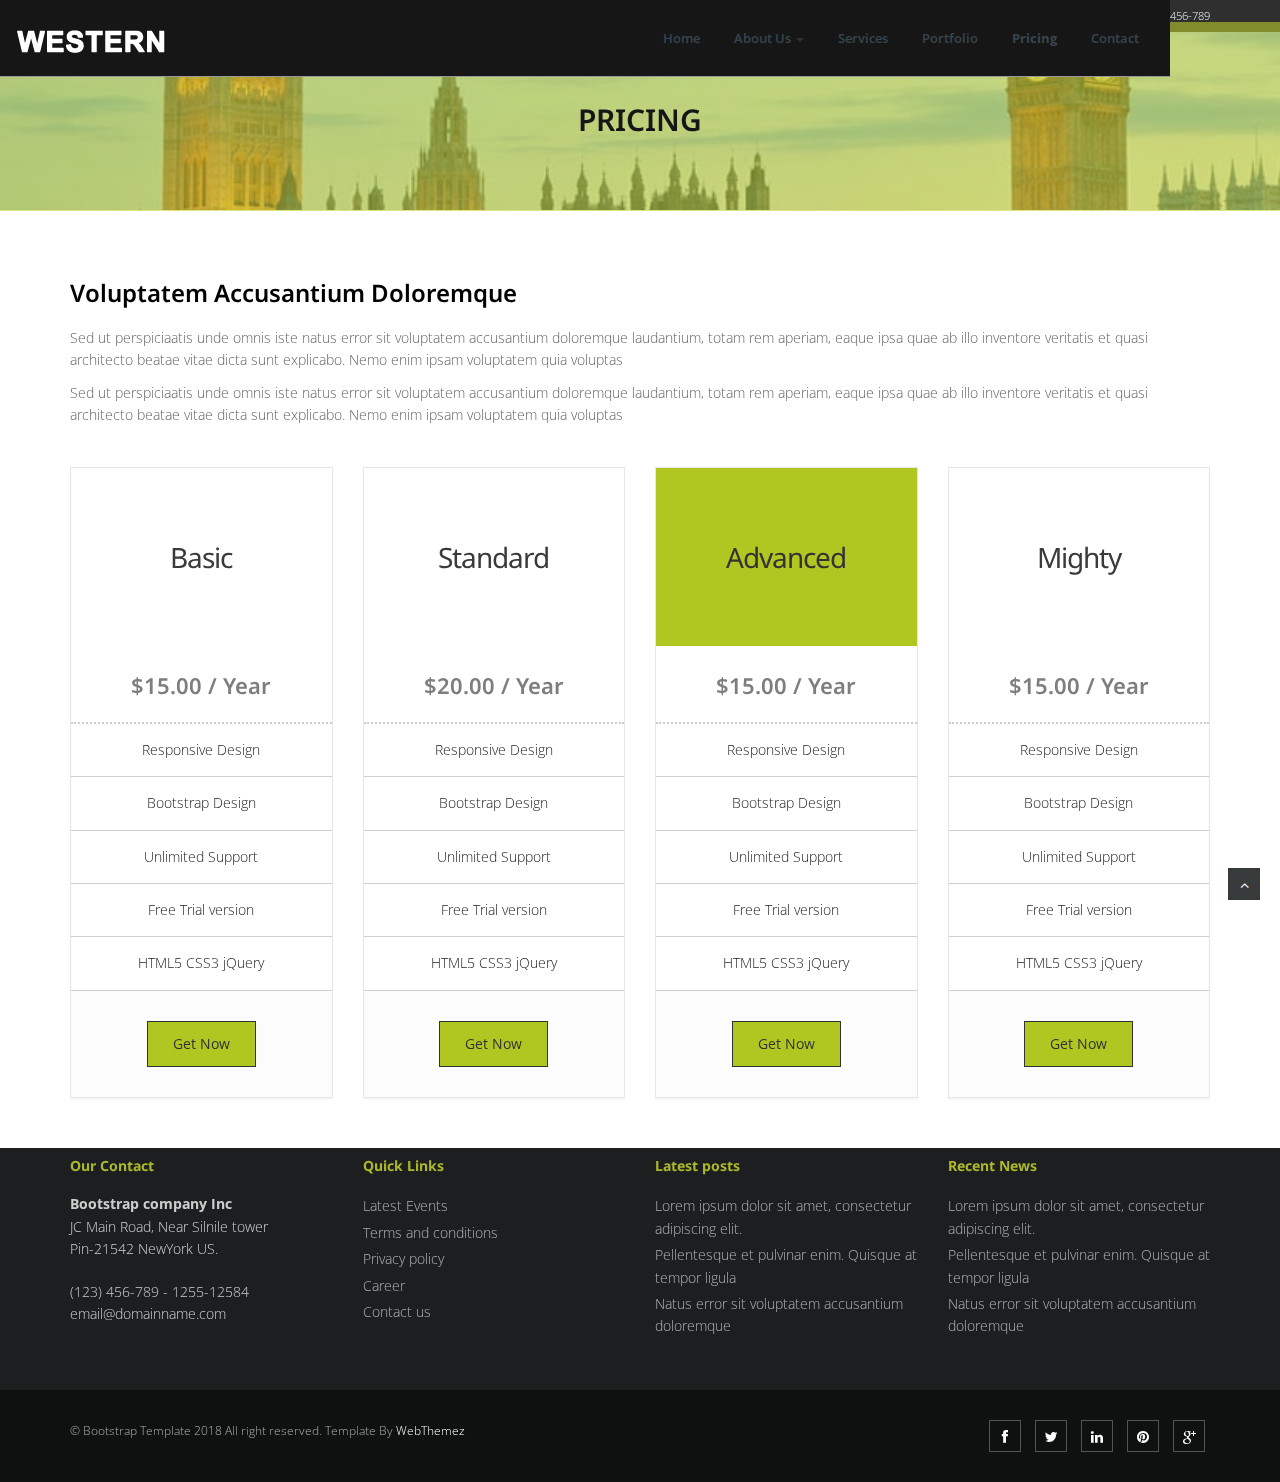
<file: pricing.html>
<!DOCTYPE html>
<html lang="en">
<head>
<meta charset="utf-8">
<title>Western Multi purpose HTML5 Website Template</title>
<meta name="viewport" content="width=device-width, initial-scale=1.0" />
<meta name="description" content="" />
<meta name="author" content="http://webthemez.com" />
<!-- css -->
<link href="css/bootstrap.min.css" rel="stylesheet" />
<link href="css/fancybox/jquery.fancybox.css" rel="stylesheet"> 
<link href="css/flexslider.css" rel="stylesheet" />
<link href="css/style.css" rel="stylesheet" />
 
<!-- HTML5 shim, for IE6-8 support of HTML5 elements -->
<!--[if lt IE 9]>
      <script src="http://html5shim.googlecode.com/svn/trunk/html5.js"></script>
    <![endif]-->

</head>
<body>
<div id="wrapper">
<div class="topbar">
  <div class="container">
    <div class="row">
      <div class="col-md-12">
        <p class="pull-left hidden-xs">We are Hiring!!</p>
        <p class="pull-right"><i class="fa fa-phone"></i>Tel No. (+001) 123-456-789</p>
      </div>
    </div>
  </div>
</div>
	<!-- start header -->
		<header>
        <div class="navbar navbar-default navbar-static-top">
            <div class="container">
                <div class="navbar-header">
                    <button type="button" class="navbar-toggle" data-toggle="collapse" data-target=".navbar-collapse">
                        <span class="icon-bar"></span>
                        <span class="icon-bar"></span>
                        <span class="icon-bar"></span>
                    </button>
                    <a class="navbar-brand" href="index.html"><img src="img/logo.png" alt="logo"/></a>
                </div>
                <div class="navbar-collapse collapse ">
                    <ul class="nav navbar-nav">
                        <li><a href="index.html">Home</a></li> 
						 <li class="dropdown">
                        <a href="#" data-toggle="dropdown" class="dropdown-toggle">About Us <b class="caret"></b></a>
                        <ul class="dropdown-menu">
                            <li><a href="about.html">Company</a></li>
                            <li><a href="#">Our Team</a></li>
                            <li><a href="#">News</a></li> 
                            <li><a href="#">Investors</a></li>
                        </ul>
                    </li> 
						<li><a href="services.html">Services</a></li>
                        <li><a href="portfolio.html">Portfolio</a></li>
                        <li class="active"><a href="pricing.html">Pricing</a></li>
                        <li><a href="contact.html">Contact</a></li>
                    </ul>
                </div>
            </div>
        </div>
	</header><!-- end header -->
	<section id="inner-headline">
	<div class="container">
	
		<div class="row">
			<div class="col-lg-12">
				<h2 class="pageTitle">Pricing</h2>
			</div>
		</div>
	</div>
	</section>
	<section id="content">
	<div class="container">	 
		<div class="row"> 
							<div class="col-md-12">
								<div class="about-logo">
									<h3>Voluptatem Accusantium Doloremque</h3>
									<p>Sed ut perspiciaatis unde omnis iste natus error sit voluptatem accusantium doloremque laudantium, totam rem aperiam, eaque ipsa quae ab illo inventore veritatis et quasi architecto beatae vitae dicta sunt explicabo. Nemo enim ipsam voluptatem quia voluptas</p>
                                    	<p>Sed ut perspiciaatis unde omnis iste natus error sit voluptatem accusantium doloremque laudantium, totam rem aperiam, eaque ipsa quae ab illo inventore veritatis et quasi architecto beatae vitae dicta sunt explicabo. Nemo enim ipsam voluptatem quia voluptas</p>
								</div>  
							</div>
						</div>
		<!-- end divider -->
		<div class="row">
			<div class="col-lg-12"> 
			</div>
			<div class="col-md-3 col-sm-3">
				<div class="pricing-box-item">
					<div class="pricing-heading">
						<h3><strong>Basic</strong></h3>
					</div>
					<div class="pricing-terms">
						<h6>&#36;15.00 / Year</h6>
					</div>
					<div class="pricing-container">
						<ul>
							<li><i class="icon-ok"></i> Responsive Design</li>
							<li><i class="icon-ok"></i> Bootstrap Design</li>
							<li><i class="icon-ok"></i> Unlimited Support</li>
							<li><i class="icon-ok"></i> Free Trial version</li>
							<li><i class="icon-ok"></i> HTML5 CSS3 jQuery</li>
						</ul>
					</div>
					<div class="pricing-action">
						<a href="#" class="btn btn-medium"><i class="icon-bolt"></i> Get Now</a>
					</div>
				</div>
			</div>
			<div class="col-md-3 col-sm-3">
				<div class="pricing-box-item">
					<div class="pricing-heading">
						<h3><strong>Standard</strong></h3>
					</div>
					<div class="pricing-terms">
						<h6>&#36;20.00 / Year</h6>
					</div>
					<div class="pricing-container">
						<ul>
							<li><i class="icon-ok"></i> Responsive Design</li>
							<li><i class="icon-ok"></i> Bootstrap Design</li>
							<li><i class="icon-ok"></i> Unlimited Support</li>
							<li><i class="icon-ok"></i> Free Trial version</li>
							<li><i class="icon-ok"></i> HTML5 CSS3 jQuery</li>
						</ul>
					</div>
					<div class="pricing-action">
						<a href="#" class="btn btn-medium"><i class="icon-bolt"></i> Get Now</a>
					</div>
				</div>
			</div>
			<div class="col-md-3 col-sm-3">
				<div class="pricing-box-item activeItem">
					<div class="pricing-heading">
						<h3><strong>Advanced</strong></h3>
					</div>
					<div class="pricing-terms">
						<h6>&#36;15.00 / Year</h6>
					</div>
					<div class="pricing-container">
						<ul>
							<li><i class="icon-ok"></i> Responsive Design</li>
							<li><i class="icon-ok"></i> Bootstrap Design</li>
							<li><i class="icon-ok"></i> Unlimited Support</li>
							<li><i class="icon-ok"></i> Free Trial version</li>
							<li><i class="icon-ok"></i> HTML5 CSS3 jQuery</li>
						</ul>
					</div>
					<div class="pricing-action">
						<a href="#" class="btn btn-medium"><i class="icon-bolt"></i> Get Now</a>
					</div>
				</div>
			</div>
			<div class="col-md-3 col-sm-3">
				<div class="pricing-box-item">
					<div class="pricing-heading">
						<h3><strong>Mighty</strong></h3>
					</div>
					<div class="pricing-terms">
						<h6>&#36;15.00 / Year</h6>
					</div>
					<div class="pricing-container">
						<ul>
							<li><i class="icon-ok"></i> Responsive Design</li>
							<li><i class="icon-ok"></i> Bootstrap Design</li>
							<li><i class="icon-ok"></i> Unlimited Support</li>
							<li><i class="icon-ok"></i> Free Trial version</li>
							<li><i class="icon-ok"></i> HTML5 CSS3 jQuery</li>
						</ul>
					</div>
					<div class="pricing-action">
						<a href="#" class="btn btn-medium"><i class="icon-bolt"></i> Get Now</a>
					</div>
				</div>
			</div>
		</div>
	</div>
	</section>
	<footer>
	<div class="container">
		<div class="row">
			<div class="col-md-3 col-sm-3">
				<div class="widget">
					<h5 class="widgetheading">Our Contact</h5>
					<address>
					<strong>Bootstrap company Inc</strong><br>
					JC Main Road, Near Silnile tower<br>
					 Pin-21542 NewYork US.</address>
					<p>
						<i class="icon-phone"></i> (123) 456-789 - 1255-12584 <br>
						<i class="icon-envelope-alt"></i> email@domainname.com
					</p>
				</div>
			</div>
			<div class="col-md-3 col-sm-3">
				<div class="widget">
					<h5 class="widgetheading">Quick Links</h5>
					<ul class="link-list">
						<li><a href="#">Latest Events</a></li>
						<li><a href="#">Terms and conditions</a></li>
						<li><a href="#">Privacy policy</a></li>
						<li><a href="#">Career</a></li>
						<li><a href="#">Contact us</a></li>
					</ul>
				</div>
			</div>
			<div class="col-md-3 col-sm-3">
				<div class="widget">
					<h5 class="widgetheading">Latest posts</h5>
					<ul class="link-list">
						<li><a href="#">Lorem ipsum dolor sit amet, consectetur adipiscing elit.</a></li>
						<li><a href="#">Pellentesque et pulvinar enim. Quisque at tempor ligula</a></li>
						<li><a href="#">Natus error sit voluptatem accusantium doloremque</a></li>
					</ul>
				</div>
			</div>
			<div class="col-md-3 col-sm-3">
					<div class="widget">
					<h5 class="widgetheading">Recent News</h5>
					<ul class="link-list">
						<li><a href="#">Lorem ipsum dolor sit amet, consectetur adipiscing elit.</a></li>
						<li><a href="#">Pellentesque et pulvinar enim. Quisque at tempor ligula</a></li>
						<li><a href="#">Natus error sit voluptatem accusantium doloremque</a></li>
					</ul>
				</div>
			</div>
		</div>
	</div>
	<div id="sub-footer">
		<div class="container">
			<div class="row">
				<div class="col-lg-6">
					<div class="copyright">
						<p>
							<span>&copy; Bootstrap Template 2018 All right reserved. Template By </span><a href="http://webthemez.com/free-bootstrap-templates/" target="_blank">WebThemez</a>
						</p>
					</div>
				</div>
				<div class="col-lg-6">
					<ul class="social-network">
						<li><a href="#" data-placement="top" title="Facebook"><i class="fa fa-facebook"></i></a></li>
						<li><a href="#" data-placement="top" title="Twitter"><i class="fa fa-twitter"></i></a></li>
						<li><a href="#" data-placement="top" title="Linkedin"><i class="fa fa-linkedin"></i></a></li>
						<li><a href="#" data-placement="top" title="Pinterest"><i class="fa fa-pinterest"></i></a></li>
						<li><a href="#" data-placement="top" title="Google plus"><i class="fa fa-google-plus"></i></a></li>
					</ul>
				</div>
			</div>
		</div>
	</div>
	</footer>
</div>
<a href="#" class="scrollup"><i class="fa fa-angle-up active"></i></a>
<!-- javascript
    ================================================== -->
<!-- Placed at the end of the document so the pages load faster -->
<script src="js/jquery.js"></script>
<script src="js/jquery.easing.1.3.js"></script>
<script src="js/bootstrap.min.js"></script>
<script src="js/jquery.fancybox.pack.js"></script>
<script src="js/jquery.fancybox-media.js"></script>  
<script src="js/jquery.flexslider.js"></script>
<script src="js/animate.js"></script>
<!-- Vendor Scripts -->
<script src="js/modernizr.custom.js"></script>
<script src="js/jquery.isotope.min.js"></script>
<script src="js/jquery.magnific-popup.min.js"></script>
<script src="js/animate.js"></script>
<script src="js/custom.js"></script>
</body>
</html>
</file>
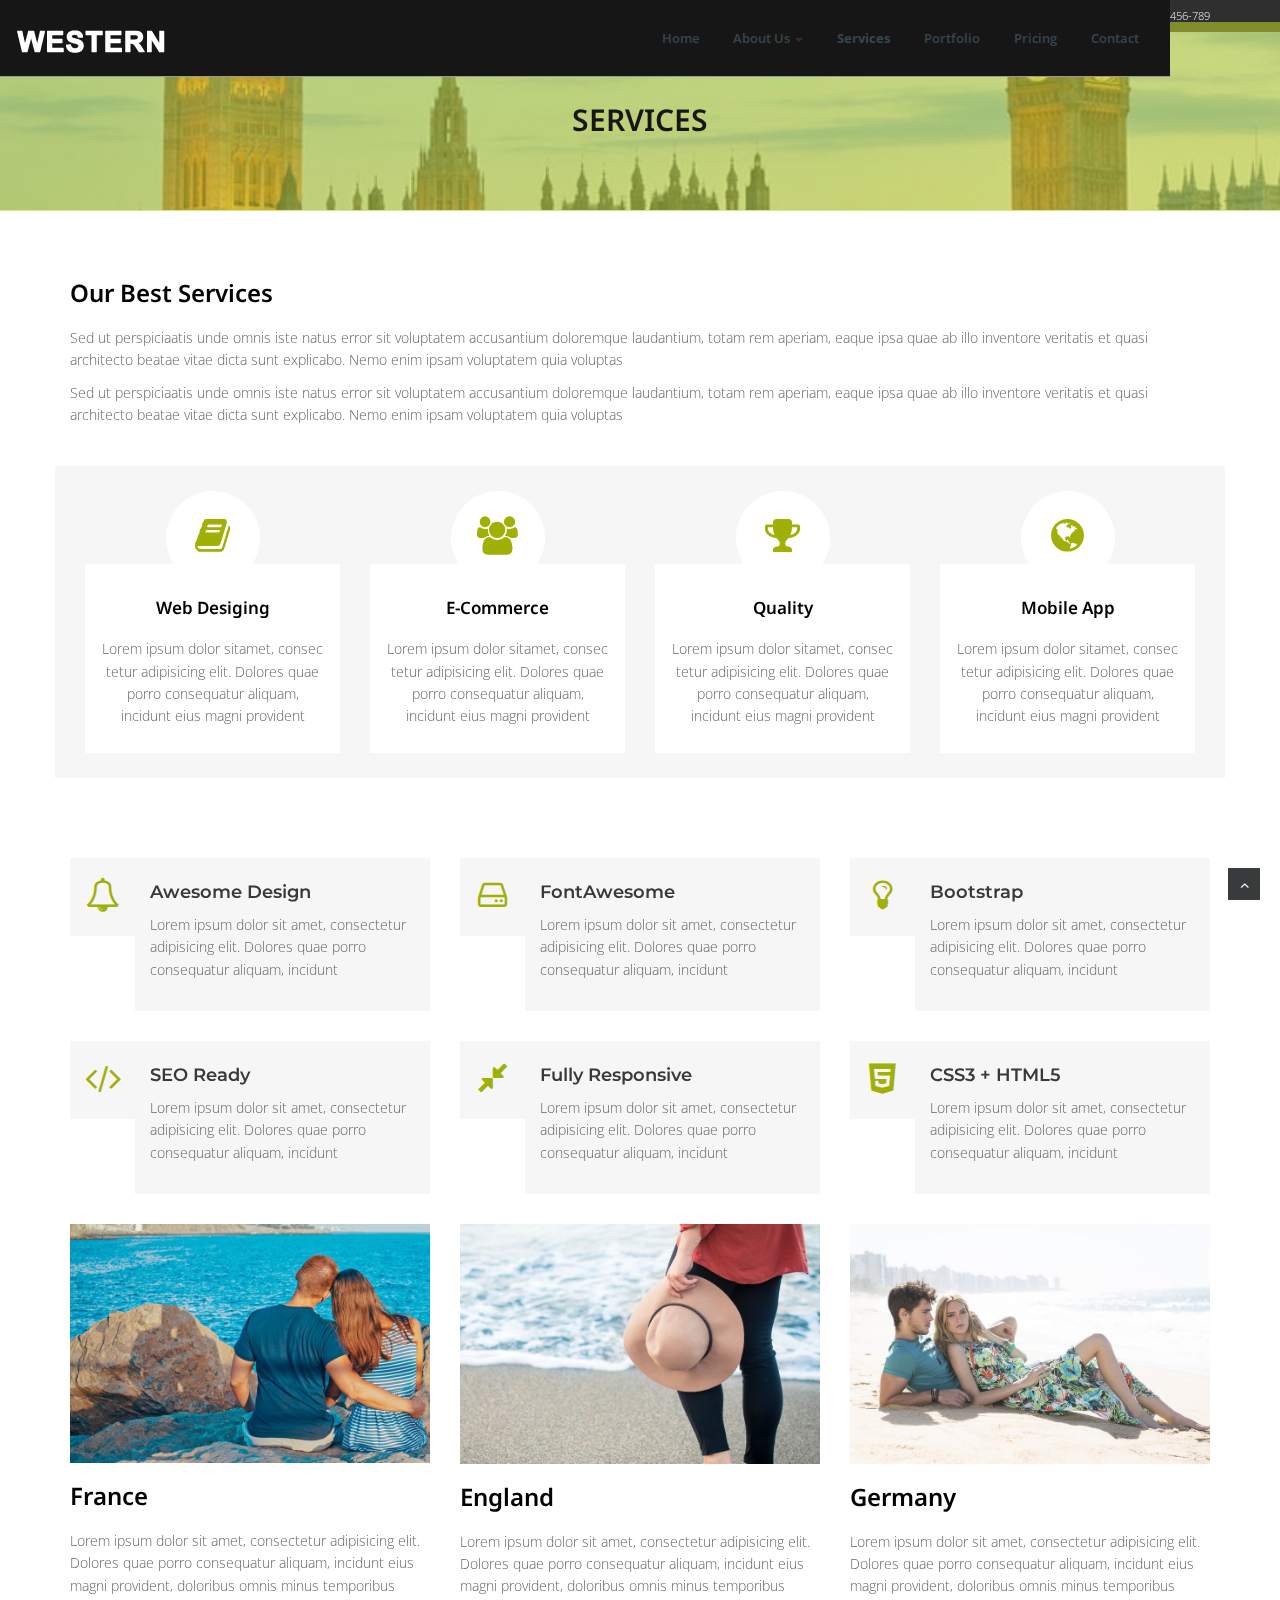
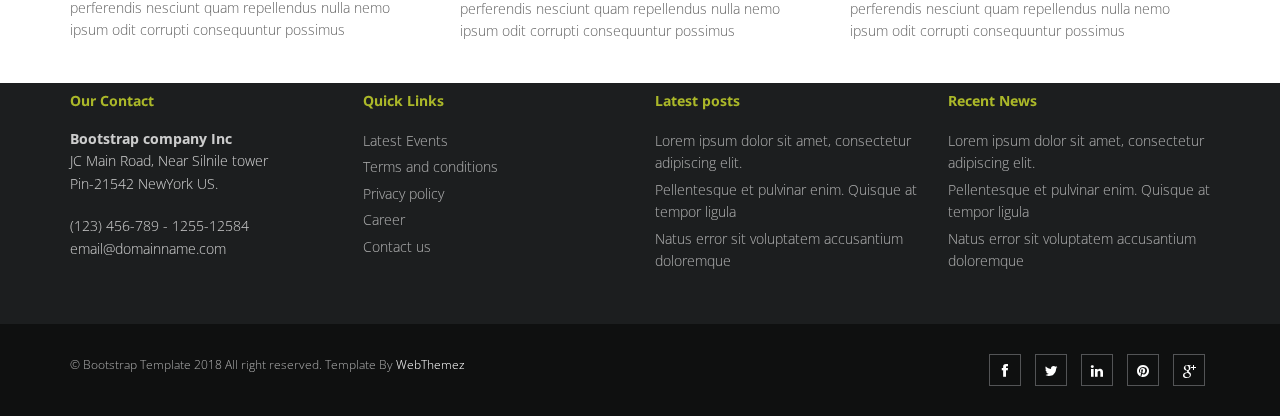
<file: services.html>
<!DOCTYPE html>
<html lang="en">
<head>
<meta charset="utf-8">
<title>Western Multi purpose Bootstrap Website Template</title>
<meta name="viewport" content="width=device-width, initial-scale=1.0" />
<meta name="description" content="" />
<meta name="author" content="http://webthemez.com" />
 
<link href="css/bootstrap.min.css" rel="stylesheet" />
<link href="css/fancybox/jquery.fancybox.css" rel="stylesheet"> 
<link href="css/flexslider.css" rel="stylesheet" />
<link href="css/style.css" rel="stylesheet" />
 
<!-- HTML5 shim, for IE6-8 support of HTML5 elements -->
<!--[if lt IE 9]>
      <script src="http://html5shim.googlecode.com/svn/trunk/html5.js"></script>
    <![endif]-->

</head>
<body>
<div id="wrapper">
<div class="topbar">
  <div class="container">
    <div class="row">
      <div class="col-md-12">
        <p class="pull-left hidden-xs">We are Hiring!!</p>
        <p class="pull-right"><i class="fa fa-phone"></i>Tel No. (+001) 123-456-789</p>
      </div>
    </div>
  </div>
</div>
	<!-- start header -->
		<header>
        <div class="navbar navbar-default navbar-static-top">
            <div class="container">
                <div class="navbar-header">
                    <button type="button" class="navbar-toggle" data-toggle="collapse" data-target=".navbar-collapse">
                        <span class="icon-bar"></span>
                        <span class="icon-bar"></span>
                        <span class="icon-bar"></span>
                    </button>
                    <a class="navbar-brand" href="index.html"><img src="img/logo.png" alt="logo"/></a>
                </div>
                <div class="navbar-collapse collapse ">
                    <ul class="nav navbar-nav">
                        <li><a href="index.html">Home</a></li> 
							 <li class="dropdown">
                        <a href="#" data-toggle="dropdown" class="dropdown-toggle">About Us <b class="caret"></b></a>
                        <ul class="dropdown-menu">
                            <li><a href="about.html">Company</a></li>
                            <li><a href="#">Our Team</a></li>
                            <li><a href="#">News</a></li> 
                            <li><a href="#">Investors</a></li>
                        </ul>
                    </li> 
						<li class="active"><a href="services.html">Services</a></li>
                        <li><a href="portfolio.html">Portfolio</a></li>
                        <li><a href="pricing.html">Pricing</a></li>
                        <li><a href="contact.html">Contact</a></li>
                    </ul>
                </div>
            </div>
        </div>
	</header><!-- end header -->
	<section id="inner-headline">
	<div class="container">
		<div class="row">
			<div class="col-lg-12">
				<h2 class="pageTitle">Services</h2>
			</div>
		</div>
	</div>
	</section>
	<section id="content">
		<div class="container content">		
        <!-- Service Blcoks -->
			
						<div class="row"> 
							<div class="col-md-12">
								<div class="about-logo">
									<h3>Our Best <span class="color">Services</span></h3>
									<p>Sed ut perspiciaatis unde omnis iste natus error sit voluptatem accusantium doloremque laudantium, totam rem aperiam, eaque ipsa quae ab illo inventore veritatis et quasi architecto beatae vitae dicta sunt explicabo. Nemo enim ipsam voluptatem quia voluptas</p>
                                    	<p>Sed ut perspiciaatis unde omnis iste natus error sit voluptatem accusantium doloremque laudantium, totam rem aperiam, eaque ipsa quae ab illo inventore veritatis et quasi architecto beatae vitae dicta sunt explicabo. Nemo enim ipsam voluptatem quia voluptas</p>
								</div>  
							</div>
						</div>
						 
						 			<div class="row">
		<div class="skill-home"> <div class="skill-home-solid clearfix"> 
		<div class="col-md-3 text-center">
		<span class="icons c1"><i class="fa fa-book"></i></span> <div class="box-area">
		<h3>Web Desiging</h3> <p>Lorem ipsum dolor sitamet, consec tetur adipisicing elit. Dolores quae porro consequatur aliquam, incidunt eius magni provident</p></div>
		</div>
		<div class="col-md-3 text-center"> 
		<span class="icons c2"><i class="fa fa-users"></i></span> <div class="box-area">
		<h3>E-Commerce</h3> <p>Lorem ipsum dolor sitamet, consec tetur adipisicing elit. Dolores quae porro consequatur aliquam, incidunt eius magni provident</p></div>
		</div>
		<div class="col-md-3 text-center"> 
		<span class="icons c3"><i class="fa fa-trophy"></i></span> <div class="box-area">
		<h3>Quality</h3> <p>Lorem ipsum dolor sitamet, consec tetur adipisicing elit. Dolores quae porro consequatur aliquam, incidunt eius magni provident</p></div>
		</div>
		<div class="col-md-3 text-center"> 
		<span class="icons c4"><i class="fa fa-globe"></i></span> <div class="box-area">
		<h3>Mobile App</h3> <p>Lorem ipsum dolor sitamet, consec tetur adipisicing elit. Dolores quae porro consequatur aliquam, incidunt eius magni provident</p>
		</div></div>
		</div></div>
		</div> 
						    <!-- Info Blcoks -->
        <div class="row">
            <div class="col-sm-4 info-blocks">
                <i class="icon-info-blocks fa fa-bell-o"></i>
                <div class="info-blocks-in">
                    <h3>Awesome Design</h3>
                    <p>Lorem ipsum dolor sit amet, consectetur adipisicing elit. Dolores quae porro consequatur aliquam, incidunt</p>
                </div>
            </div>
            <div class="col-sm-4 info-blocks">
                <i class="icon-info-blocks fa fa-hdd-o"></i>
                <div class="info-blocks-in">
                    <h3>FontAwesome</h3>
                    <p>Lorem ipsum dolor sit amet, consectetur adipisicing elit. Dolores quae porro consequatur aliquam, incidunt</p>
                </div>
            </div>
            <div class="col-sm-4 info-blocks">
                <i class="icon-info-blocks fa fa-lightbulb-o"></i>
                <div class="info-blocks-in">
                    <h3>Bootstrap</h3>
                    <p>Lorem ipsum dolor sit amet, consectetur adipisicing elit. Dolores quae porro consequatur aliquam, incidunt</p>
                </div>
            </div>
        </div>
        <!-- End Info Blcoks -->

       
        <!-- Info Blcoks -->
        <div class="row">
            <div class="col-sm-4 info-blocks">
                <i class="icon-info-blocks fa fa-code"></i>
                <div class="info-blocks-in">
                    <h3>SEO Ready</h3>
                    <p>Lorem ipsum dolor sit amet, consectetur adipisicing elit. Dolores quae porro consequatur aliquam, incidunt</p>
                </div>
            </div>
            <div class="col-sm-4 info-blocks">
                <i class="icon-info-blocks fa fa-compress"></i>
                <div class="info-blocks-in">
                    <h3>Fully Responsive</h3>
                    <p>Lorem ipsum dolor sit amet, consectetur adipisicing elit. Dolores quae porro consequatur aliquam, incidunt</p>
                </div>
            </div>
            <div class="col-sm-4 info-blocks">
                <i class="icon-info-blocks fa fa-html5"></i>
                <div class="info-blocks-in">
                    <h3>CSS3 + HTML5</h3>
                    <p>Lorem ipsum dolor sit amet, consectetur adipisicing elit. Dolores quae porro consequatur aliquam, incidunt</p>
                </div>
            </div>
        </div>
        <!-- End Info Blcoks -->
        <div class="row service-v1 margin-bottom-40">
            <div class="col-md-4 md-margin-bottom-40">
               <img class="img-responsive" src="img/service1.jpg" alt="">   
                <h3>France</h3>
                <p>Lorem ipsum dolor sit amet, consectetur adipisicing elit. Dolores quae porro consequatur aliquam, incidunt eius magni provident, doloribus omnis minus temporibus perferendis nesciunt quam repellendus nulla nemo ipsum odit corrupti consequuntur possimus</p>        
            </div>
            <div class="col-md-4">
                <img class="img-responsive" src="img/service2.jpg" alt="">            
                <h3>England</h3>
                <p>Lorem ipsum dolor sit amet, consectetur adipisicing elit. Dolores quae porro consequatur aliquam, incidunt eius magni provident, doloribus omnis minus temporibus perferendis nesciunt quam repellendus nulla nemo ipsum odit corrupti consequuntur possimus</p>        
            </div>
            <div class="col-md-4 md-margin-bottom-40">
              <img class="img-responsive" src="img/service3.jpg" alt="">  
                <h3>Germany</h3>
                <p>Lorem ipsum dolor sit amet, consectetur adipisicing elit. Dolores quae porro consequatur aliquam, incidunt eius magni provident, doloribus omnis minus temporibus perferendis nesciunt quam repellendus nulla nemo ipsum odit corrupti consequuntur possimus</p>        
            </div>
        </div>
        <!-- End Service Blcoks -->
 
     

        
    </div>
    </section>
	<footer>
	<div class="container">
		<div class="row">
			<div class="col-md-3 col-sm-3">
				<div class="widget">
					<h5 class="widgetheading">Our Contact</h5>
					<address>
					<strong>Bootstrap company Inc</strong><br>
					JC Main Road, Near Silnile tower<br>
					 Pin-21542 NewYork US.</address>
					<p>
						<i class="icon-phone"></i> (123) 456-789 - 1255-12584 <br>
						<i class="icon-envelope-alt"></i> email@domainname.com
					</p>
				</div>
			</div>
			<div class="col-md-3 col-sm-3">
				<div class="widget">
					<h5 class="widgetheading">Quick Links</h5>
					<ul class="link-list">
						<li><a href="#">Latest Events</a></li>
						<li><a href="#">Terms and conditions</a></li>
						<li><a href="#">Privacy policy</a></li>
						<li><a href="#">Career</a></li>
						<li><a href="#">Contact us</a></li>
					</ul>
				</div>
			</div>
			<div class="col-md-3 col-sm-3">
				<div class="widget">
					<h5 class="widgetheading">Latest posts</h5>
					<ul class="link-list">
						<li><a href="#">Lorem ipsum dolor sit amet, consectetur adipiscing elit.</a></li>
						<li><a href="#">Pellentesque et pulvinar enim. Quisque at tempor ligula</a></li>
						<li><a href="#">Natus error sit voluptatem accusantium doloremque</a></li>
					</ul>
				</div>
			</div>
			<div class="col-md-3 col-sm-3">
					<div class="widget">
					<h5 class="widgetheading">Recent News</h5>
					<ul class="link-list">
						<li><a href="#">Lorem ipsum dolor sit amet, consectetur adipiscing elit.</a></li>
						<li><a href="#">Pellentesque et pulvinar enim. Quisque at tempor ligula</a></li>
						<li><a href="#">Natus error sit voluptatem accusantium doloremque</a></li>
					</ul>
				</div>
			</div>
		</div>
	</div>
	<div id="sub-footer">
		<div class="container">
			<div class="row">
				<div class="col-lg-6">
					<div class="copyright">
						<p>
							<span>&copy; Bootstrap Template 2018 All right reserved. Template By </span><a href="http://webthemez.com/free-bootstrap-templates/" target="_blank">WebThemez</a>
						</p>
					</div>
				</div>
				<div class="col-lg-6">
					<ul class="social-network">
						<li><a href="#" data-placement="top" title="Facebook"><i class="fa fa-facebook"></i></a></li>
						<li><a href="#" data-placement="top" title="Twitter"><i class="fa fa-twitter"></i></a></li>
						<li><a href="#" data-placement="top" title="Linkedin"><i class="fa fa-linkedin"></i></a></li>
						<li><a href="#" data-placement="top" title="Pinterest"><i class="fa fa-pinterest"></i></a></li>
						<li><a href="#" data-placement="top" title="Google plus"><i class="fa fa-google-plus"></i></a></li>
					</ul>
				</div>
			</div>
		</div>
	</div>
	</footer>
</div>
<a href="#" class="scrollup"><i class="fa fa-angle-up active"></i></a>
<!-- javascript
    ================================================== -->
<!-- Placed at the end of the document so the pages load faster -->
<script src="js/jquery.js"></script>
<script src="js/jquery.easing.1.3.js"></script>
<script src="js/bootstrap.min.js"></script>
<script src="js/jquery.fancybox.pack.js"></script>
<script src="js/jquery.fancybox-media.js"></script>  
<script src="js/jquery.flexslider.js"></script>
<script src="js/animate.js"></script>
<!-- Vendor Scripts -->
<script src="js/modernizr.custom.js"></script>
<script src="js/jquery.isotope.min.js"></script>
<script src="js/jquery.magnific-popup.min.js"></script>
<script src="js/animate.js"></script>
<script src="js/custom.js"></script>
</body>
</html>
</file>
<file: css/style.css>
/*
Author URI: http://webthemez.com/
Note: Licence under Creative Commons Attribution 3.0  
-------------------------------------------------------*/

@import url('http://fonts.googleapis.com/css?family=Noto+Serif:400,400italic,700|Open+Sans:400,600,700'); 
@import url('https://fonts.googleapis.com/css?family=Montserrat:400,700,900');
@import url('https://fonts.googleapis.com/css?family=Droid+Sans');
@import url('font-awesome.css');  
@import url('animate.css');

body {
	font-family:'Open Sans', Arial, sans-serif;
	font-weight:300;
	line-height:1.6em;
	color:#656565;
	font-size: 1.4em;
}

a:active {
	outline:0;
}

.clear {
	clear:both;
}

h1,h2{
	font-weight: 600;
	line-height:1.1em;
	color: #37393c;
	font-family: 'Droid Sans', sans-serif;
	margin-bottom: 20px;
	text-transform: uppercase;
}
.flex-caption h3{
	font-family: 'Droid Sans', sans-serif;
}
h3, h4, h5, h6 {
	line-height:1.1em;
	color: #000000;
	margin-bottom: 20px;
	font-family: 'Droid Sans', sans-serif;
	font-weight: 600;
}
.box-content {
    color: #5d5d5d;
    border: 1px solid #e3e3e3;
    padding: 10px;
    font-size: 14px;
    box-shadow: 1px 1px 0px 0px rgba(0, 0, 0, 0.09);
}
.box-content a:hover {
    text-decoration: none;
} 
.box-content a {
    color: #5d5d5d;
}
.box-content h3 {
    color: #b2c11d;
    font-size: 18px;
    font-weight: bold;
    border-bottom: dashed 1px #c7c7c7;
    padding-bottom: 18px;
}
input, button, select, textarea { 
    border-radius: 0px !important;
}
p.help-block ul li {
    color: red;
    text-decoration: none;
    margin-left: -16px;
    padding: 0px;
}
.timetable{background: #2ab975;padding: 5px 23px;}
.timetable hr{
	color:#fff;
	padding-top: 29px;
	margin-bottom: 20px !important;
}
.timetable dl{
	color:#fff; 
}
.timetable dt{
	color:#fff;
}
.timetable dd{
	color:#fff;
}
#wrapper{
	width:100%;
	margin:0;
	padding:0;
}
ul.withArrow{
	
}
ul.withArrow li{
	
}
ul.withArrow li span{
	
margin-right: 10px;
	
font-weight: 700;
	
color: #a0b005;
	
border: 1px solid;
	
padding: 4px 8px;
	
font-size: 11px;
	
border-radius: 50%;
	
height: 20px;
	
width: 20px;
}
.widget {
    color: rgba(255, 255, 255, 0.77);
}
.row,.row-fluid {
	margin-bottom:30px;
}

.row .row,.row-fluid .row-fluid{
	margin-bottom:30px;
}

.row.nomargin,.row-fluid.nomargin {
	margin-bottom:0;
}
.about-image img {
    width: 100%;
}
img.img-polaroid {
	margin:0 0 20px 0;
}
.img-box {
	max-width:100%;
}
.navbar-default .navbar-toggle {
    margin-top: 14px;
}
/*  Header
==================================== */
.topbar{
	background-color: #2f2f2f;
	padding: 5px 0;
	/* color:#fff; */
	font-size: 11px !important;
}
.topbar .container .row {
    margin: 0;
	padding:0;
}
.topbar .container .row .col-md-12 { 
	padding:0;
}
.topbar p{
	margin:0;
	display:inline-block;
	font-size: 11px;
	color: #f1f6ff;
}
.topbar p > i{
	margin-right:5px;
	color: #313131;
}
.topbar p:last-child{
	text-align:right;
} 
header .navbar {
    margin-bottom: 0;
	position: fixed;
  	top: 0;
}

.navbar-default {
    border: none;
}

.navbar-brand {
    color: #222;
    text-transform: uppercase;
    font-size: 24px;
    font-weight: 700;
    line-height: 1em;
    letter-spacing: -1px;
    margin-top: 18px;
    padding: 0 0 0 15px;
}
.navbar-default .navbar-brand{
color: #1891EC;
}

header .navbar-collapse  ul.navbar-nav {
    float: right;
    margin-right: 0;
}
header .navbar {min-height: 70px;padding: 18px 0;background: #161616;}
.home-page header .navbar-default{
    background: #fff;
    width: 100%;
	border-bottom: 1px solid rgba(128, 128, 128, 0.308);
}

header .nav li a:hover,
header .nav li a:focus,
header .nav li.active a,
header .nav li.active a:hover,
header .nav li a.dropdown-toggle:hover,
header .nav li a.dropdown-toggle:focus,
header .nav li.active ul.dropdown-menu li a:hover,
header .nav li.active ul.dropdown-menu li.active a{
    -webkit-transition: all .3s ease;
    -moz-transition: all .3s ease;
    -ms-transition: all .3s ease;
    -o-transition: all .3s ease;
    transition: all .3s ease;
}


header .navbar-default .navbar-nav > .open > a,
header .navbar-default .navbar-nav > .open > a:hover,
header .navbar-default .navbar-nav > .open > a:focus {
    -webkit-transition: all .3s ease;
    -moz-transition: all .3s ease;
    -ms-transition: all .3s ease;
    -o-transition: all .3s ease;
    transition: all .3s ease;
}


header .navbar {
    min-height: 62px;
    padding: 0;
}

header .navbar-nav > li  {
    padding-bottom: 12px;
    padding-top: 12px;
    padding: 0 !important;
}

header  .navbar-nav > li > a {
    margin-left: 2px;
    line-height: 44px;
    font-weight: 700;
    -webkit-transition: all .3s ease;
    -moz-transition: all .3s ease;
    -ms-transition: all .3s ease;
    -o-transition: all .3s ease;
    transition: all .3s ease;
}


.dropdown-menu li a:hover {
    color: #313131 !important;
    background: #313131  !important;
}

header .nav .caret {
    border-bottom-color: #313131;
    border-top-color: #313131;
}
.navbar-default .navbar-nav > .active > a,
.navbar-default .navbar-nav > .active > a:hover,
.navbar-default .navbar-nav > .active > a:focus {
  background-color: #fff;
}
.navbar-default .navbar-nav > .open > a,
.navbar-default .navbar-nav > .open > a:hover,
.navbar-default .navbar-nav > .open > a:focus {
  background-color:  #fff;
}	
	

.dropdown-menu  {
    box-shadow: none;
    border-radius: 0;
	border: none;
}

.dropdown-menu li:last-child  {
	padding-bottom: 0 !important;
	margin-bottom: 0;
}

header .nav li .dropdown-menu  {
   padding: 0;
}

header .nav li .dropdown-menu li a {
   line-height: 28px;
   padding: 3px 12px;
}

/* --- menu --- */
.flex-caption p {
    line-height: 22px;
    font-weight: 300;
    color: #ffffff;
    text-transform: capitalize;
}
header .navigation {
	float:right;
}

header ul.nav li {
	border:none;
	margin:0;
}

header ul.nav li a {
	font-size: 13px;
	border:none;
	font-weight: 600;
	/* text-transform:uppercase; */
}

header ul.nav li ul li a {	
	font-size:12px;
	border:none;
	font-weight:300;
	text-transform:uppercase;
}

.navbar {
	border-bottom: solid 1px #999;
	background-color: #fff;
}


.navbar .nav > li > a {
  color: #37454d;
  text-shadow: none;
  border: 1px solid rgba(255, 255, 255, 0) !important;
}

.navbar .nav a:hover {
	background:none;
	color: #2e8eda;
}

.navbar .nav > .active > a,.navbar .nav > .active > a:hover {
	background:none;
	font-weight:700;
}

.navbar .nav > .active > a:active,.navbar .nav > .active > a:focus {
	background:none;
	outline:0;
	font-weight:700;
}

.navbar .nav li .dropdown-menu {
	z-index:2000;
}

header ul.nav li ul {
	margin-top:1px;
}
header ul.nav li ul li ul {
	margin:1px 0 0 1px;
}
.dropdown-menu .dropdown i {
	position:absolute;
	right:0;
	margin-top:3px;
	padding-left:20px;
}

.navbar .nav > li > .dropdown-menu:before {
  display: inline-block;
  border-right: none;
  border-bottom: none;
  border-left: none;
  border-bottom-color: none;
  content:none;
}
.navbar-default .navbar-nav>.active>a, .navbar-default .navbar-nav>.active>a:hover, .navbar-default .navbar-nav>.active>a:focus {color: #37454d;background: none;border-radius: 0;}
.navbar-default .navbar-nav>li>a:hover, .navbar-default .navbar-nav>li>a:focus {
  color: #313131;
  background-color: transparent;
}

ul.nav li.dropdown a {
	z-index:1000;
	display:block;
}

 select.selectmenu {
	display:none;
}
.pageTitle{
color: #fff;
margin: 30px 0 3px;
display: inline-block;
}
 
#banner{
	width: 100%;
	background:#000;
	position:relative;
	margin:0;
	padding:0;
}

.content-3-10 {
	padding: 0px;
	position: relative;
	overflow:hidden;
}

.content-3-10 .image-container {
	position: absolute;
	height: 300px;
	padding: 0px;
	top: 0px;
}

.content-3-10 .image-container .background-image-holder {
	background: url('../img/service1.jpg') no-repeat center center;
	-webkit-background-size: cover;
	-moz-background-size: cover;
	-o-background-size: cover;
	background-size: cover;
	height: 94%;
	overflow: hidden;
}

.content-3-10 .content {
	margin-top: 300px;
	padding: 40px;
}

.content-3-10 h3 {
	margin-bottom: 32px;
}

.content-3-10 p {
	margin-bottom: 20px;
}



/*	CONTENT BLOCK 3-10 MEDIA QUERIES
/*----------------------------------------------------*/

/* Small Devices, Tablets */
@media only screen and (min-width : 768px) {
	
	.content-3-10 .image-container {
		height: 100%;
	}
	
	.content-3-10 .content {
		margin-top: 0px;
		padding: 80px 15px 80px 80px;
		background: #eaeaea;
	}
	
}
/*  Sliders
==================================== */
/* --- flexslider --- */
#main-slider:before {content: '';width: 100%;height: 100%;/* background: rgba(255, 255, 255, 0.37); */z-index: 1;position: absolute;}
.flex-direction-nav a{
display:none;
}
.flexslider {
	padding:0;
	/* background: #FFEB3B; */
	position: relative;
	zoom: 1;
}
.flex-direction-nav .flex-prev{
left:0px; 
}
.flex-direction-nav .flex-next{ 
right:0px;
}
.flex-caption {zoom: 1;bottom: 198px;background-color: transparent;color: #fff;margin: 0;padding: 2px 25px 0px 30px;/* position: absolute; */left: 0;text-align: right;margin: 0 auto;right: 0px;display: inline-block;bottom: 24%;width: 80%;right: 0 !important;border-radius: 15px 15px 0 0;}
.flex-caption h3 {color: #313131;letter-spacing: 0px;margin-bottom: 8px;text-transform: uppercase;font-size: 46px;font-weight: bold;}
.flex-caption p {margin: 12px 0 18px;font-size: 22px;font-weight: 400;}
.skill-home{margin-bottom:50px;background: #f6f6f6;padding: 25px 15px;}
.c1{
border: #ed5441 1px solid;
background:#ed5441;
}
.c2{
border: #24c4db 1px solid;
background:#24c4db;
}
.c3{
border: #1891EC 1px solid;
background:#1891EC;
}
.c4{
border: #609cec 1px solid;
background:#609cec;
}
.skill-home .icons {padding: 26px 0 0;width: 94px;height: 94px;color: #fff;font-size: 42px;font-size: 38px;text-align: center;-ms-border-radius: 50%;-moz-border-radius: 50%;-webkit-border-radius: 50%;border-radius: 0;display: inline-table;color: #a0b005;background: transparent;border-radius: 50%;background: #ffffff;text-align: center;border: none !important;}
.skill-home h2 {
padding-top: 20px;
font-size: 36px;
font-weight: 700;
} 
.testimonial-solid {
padding: 50px 0 60px 0;
margin: 0 0 0 0;
background: #FFFFFF;
text-align: center;
}
.testi-icon-area {
text-align: center;
position: absolute;
top: -84px;
margin: 0 auto; 
width: 100%;
}
.testi-icon-area .quote {
padding: 15px 0 0 0;
margin: 0 0 0 0;
background: #ffffff;
text-align: center;
color: #1891EC;
display: inline-table;
width: 70px;
height: 70px;
-ms-border-radius: 50%;
-moz-border-radius: 50%;
-webkit-border-radius: 50%;
border-radius: 50%;
font-size: 42px; 
border: 1px solid #1891EC;
display: none;
}

.testi-icon-area .carousel-inner { 
margin: 20px 0;
}
.carousel-indicators {
bottom: -30px;
}
.text-center img {
margin: auto;
}
.aboutUs{
padding:40px 0;
background: #F2F2F2;
}
img.img-center {
margin: 0 auto;
display: block;
max-width: 100%;
}
.home-about{
	padding: 60px 0 0px;
}
.home-about hr{
	padding:0;
	margin:0;
}
.home-about .info-box{
	
}
/* Testimonial
----------------------------------*/
.testimonial-area {
padding: 0 0 0 0;
margin:0;
background: url(../img/low-poly01.jpg) fixed center center;
background-size: cover;
-webkit-background-size: cover;
-moz-background-size: cover;
-ms-background-size: cover;
}
.testimonial-solid p {
color: #000000;
font-size: 16px;
line-height: 30px;
font-style: italic;
} 
section.hero-text {
	background: #F4783B;
	padding:50px 0 50px 0;
	color: #fff;
}
section.hero-text h1{ 
	color: #fff;
}

/* Clients
------------------------------------ */
#clients {
  padding: 60px 0;
  }
  #clients .client .img {
    height: 76px;
    width: 138px;
    cursor: pointer;
    -webkit-transition: box-shadow .1s linear;
    -moz-transition: box-shadow .1s linear;
    transition: box-shadow .1s linear; }
    #clients .client .img:hover {
      cursor: pointer;
      /*box-shadow: 0px 0px 2px 0px rgb(155, 155, 155);*/
      border-radius: 8px; }
  #clients .client .client1 {
    background: url("../img/client1.png") 0 -75px; }
    #clients .client .client1:hover {
      background-position: 1px 0px; }
  #clients .client .client2 {
    background: url("../img/client2.png") 0 -75px; }
    #clients .client .client2:hover {
      background-position: -1px 0px; }
  #clients .client .client3 {
    background: url("../img/client3.png") 0 -76px; }
    #clients .client .client3:hover {
      background-position: 0px 0px; }


/* Content
==================================== */

#content {
	position:relative;
	background:#fff;
	padding:50px 0 0px 0;
}
 
.cta-text {
	text-align: center;
	margin-top:10px;
}


.big-cta .cta {
	margin-top:10px;
}
 
.box {
	width: 100%;
}
.box-gray  {
	background: #f8f8f8;
	padding: 20px 20px 30px;
}
.box-gray  h4,.box-gray  i {
	margin-bottom: 20px;
}
.box-bottom {
	padding: 20px 0;
	text-align: center;
}
.box-bottom a {
	color: #fff;
	font-weight: 700;
}
.box-bottom a:hover {
	color: #eee;
	text-decoration: none;
}


/* Bottom
==================================== */

#bottom {
	background:#fcfcfc;
	padding:50px 0 0;

}
/* twitter */
#twitter-wrapper {
    text-align: center;
    width: 70%;
    margin: 0 auto;
}
#twitter em {
    font-style: normal;
    font-size: 13px;
}

#twitter em.twitterTime a {
	font-weight:600;
}

#twitter ul {
    padding: 0;
	list-style:none;
}
#twitter ul li {
    font-size: 20px;
    line-height: 1.6em;
    font-weight: 300;
    margin-bottom: 20px;
    position: relative;
    word-break: break-word;
}


/* page headline
==================================== */

#inner-headline{background: url('../img/img01.jpg') center -294px no-repeat;margin: 0;background-size: cover;padding: 36px 0;position: relative;width: 100%;}

#inner-headline:before {
    content: '';
    position: absolute;
    z-index: 2;
    width: 100%;
    background: rgba(193, 209, 41, 0.58);
    height: 106%;
    margin-top: -46px;
}
#inner-headline h2.pageTitle{
	color: rgb(22, 22, 22);
	padding: 5px 0;
	display:block;
	text-transform: uppercase;
	text-align: center;
	position: relative;
	z-index: 3;
	font-size: 30px;
}

/* --- breadcrumbs --- */
#inner-headline ul.breadcrumb {
	margin:40px 0;
	float:left;
}

#inner-headline ul.breadcrumb li {
	margin-bottom:0;
	padding-bottom:0;
}
#inner-headline ul.breadcrumb li {
	font-size:13px;
	color:#fff;
}

#inner-headline ul.breadcrumb li i{
	color:#dedede;
}

#inner-headline ul.breadcrumb li a {
	color:#fff;
}

ul.breadcrumb li a:hover {
	text-decoration:none;
}

/* Forms
============================= */

/* --- contact form  ---- */
form#contactform input[type="text"] {
  width: 100%;
  border: 1px solid #f5f5f5;
  min-height: 40px;
  padding-left:20px;
  font-size:13px;
  padding-right:20px;
  -webkit-box-sizing: border-box;
     -moz-box-sizing: border-box;
          box-sizing: border-box;

}

form#contactform textarea {
border: 1px solid #f5f5f5;
  width: 100%;
  padding-left:20px;
  padding-top:10px;
  font-size:13px;
  padding-right:20px;
  -webkit-box-sizing: border-box;
     -moz-box-sizing: border-box;
          box-sizing: border-box;

}

form#contactform .validation {
	font-size:11px;
}

#sendmessage {
	border:1px solid #e6e6e6;
	background:#f6f6f6;
	display:none;
	text-align:center;
	padding:15px 12px 15px 65px;
	margin:10px 0;
	font-weight:600;
	margin-bottom:30px;

}

#sendmessage.show,.show  {
	display:block;
}
 
form#commentform input[type="text"] {
  width: 100%;
  min-height: 40px;
  padding-left:20px;
  font-size:13px;
  padding-right:20px;
  -webkit-box-sizing: border-box;
     -moz-box-sizing: border-box;
          box-sizing: border-box;
	-webkit-border-radius: 2px 2px 2px 2px;
		-moz-border-radius: 2px 2px 2px 2px;
			border-radius: 2px 2px 2px 2px;

}

form#commentform textarea {
  width: 100%;
  padding-left:20px;
  padding-top:10px;
  font-size:13px;
  padding-right:20px;
  -webkit-box-sizing: border-box;
     -moz-box-sizing: border-box;
          box-sizing: border-box;
	-webkit-border-radius: 2px 2px 2px 2px;
		-moz-border-radius: 2px 2px 2px 2px;
			border-radius: 2px 2px 2px 2px;
}


/* --- search form --- */
.search{
	float:right;
	margin:35px 0 0;
	padding-bottom:0;
}

#inner-headline form.input-append {
	margin:0;
	padding:0;
}

.about-text h3 {
	font-size: 22px;
	padding-bottom: 20px;
}

.about-text .btn {
	margin-top: 20px;
	//font-size: 15px;
	//text-align: justify;
}

.about-image img {
}

.about-text ul {
	margin-top: 30px;
	padding: 0;
}

.about-text li {
	margin-bottom: 10px;
	font-weight: bold;
	list-style: none;
}

 
.about-text-2 img {
	border: 5px solid #ddd;
	margin-bottom: 20px;
}

.about-text-2 p {
	margin-bottom: 20px;
}

#call-to-action {
	background: url(../images/bg/about.jpg) no-repeat;
	background-attachment: fixed;
	background-position: top center;
	padding: 100px 0;
	color: #fff;
}

.call-to-action h3 {
	font-size: 40px;
	letter-spacing: 15px;
	color: #fff;
	padding-bottom: 30px;
}

.call-to-action p {
	color: #999;
	padding-bottom: 20px;
}

.call-to-action .btn-primary {
	background-color: transparent;
	border-color: #999;
}

.call-to-action .btn-primary:hover {
	background-color: #151515;
	color: #999;
	border-color: #151515;
}

#call-to-action-2 {
	background-color: #428bca38;
	padding: 30px 0;
}
#call-to-action-2 h3 {
	color: #fff;
	font-size: 26px;
	/* font-weight: 600; */
	/* text-transform: uppercase; */
}
#call-to-action-2 p {
	color: #222;
	font-size: 15px;
}
#call-to-action-2 .btn-primary {
	border-color: rgba(29, 29, 29, 0.2);
	background: transparent;
	margin-top: 30px;
	color: #39393a;
}
section.section-padding.gray-bg {
    background: #ffffff;
    padding: 60px;
    color: #484848;
}
 
  #accordion-alt3 .panel-heading h4 {
font-size: 13px;
line-height: 28px;
}
.panel .panel-heading h4 {
font-weight: 400;
}
.panel-title {
margin-top: 0;
margin-bottom: 0;
font-size: 15px;
color: inherit;
}
.panel-group .panel {
margin-bottom: 0;
border-radius: 2px;
}
.panel {margin-bottom: 18px;background-color: #FFFFFF;border: 1px solid #f3f3f3;border-radius: 2px;-webkit-box-shadow: 0 1px 1px rgba(0,0,0,0.05);box-shadow: 0 1px 1px rgba(0,0,0,0.05);}
#accordion-alt3 .panel-heading h4 a i {font-size: 17px;line-height: 18px;width: 18px;height: 18px;margin-right: 8px;color: #A0A0A0;text-align: center;border-radius: 50%;margin-left: 6px;font-weight: bold;}  
.progress.pb-sm {
height: 6px!important;
}
.progress {
box-shadow: inset 0 0 2px rgba(0,0,0,.1);
}
.progress {
overflow: hidden;
height: 18px;
margin-bottom: 18px;
background-color: #f5f5f5;
border-radius: 2px;
-webkit-box-shadow: inset 0 1px 2px rgba(0,0,0,0.1);
box-shadow: inset 0 1px 2px rgba(0,0,0,0.1);
}
.progress .progress-bar.progress-bar-red {/* background: #ed5441; */} 
.progress .progress-bar.progress-bar-green {/* background: #51d466; */}
.progress .progress-bar.progress-bar-lblue {/* background: #32c8de; */}
/* --- portfolio detail --- */
.top-wrapper {
	margin-bottom:20px;
}
.info-blocks {/* margin-bottom: 15px; *//* background: #efefef; *//* border: 1px solid #0bcce4; */text-align: center;}
.info-blocks i.icon-info-blocks {float: left;color: #a0b005;font-size: 34px;min-width: 50px;/* margin-top: 7px; */text-align: center;background: #f6f6f6;width: 65px;height: 78px;padding-top: 21px;border-bottom: 1px solid #f6f6f6;text-align: center;margin-bottom: 18px;}
.info-blocks .info-blocks-in {padding: 0 10px;overflow: hidden;background: #f6f6f6;padding: 20px 15px;text-align: left;}
.info-blocks .info-blocks-in h3 {color: #37393c;font-size: 18px;line-height: 28px;margin:0px;margin-bottom: 8px;font-family: 'Montserrat', sans-serif;font-weight: 600;}
.info-blocks .info-blocks-in p {font-size: 14px;}
  
blockquote {
	font-size:16px;
	font-weight:400;
	font-family:'Noto Serif', serif;
	font-style:italic;
	padding-left:0;
	color:#a2a2a2;
	line-height:1.6em;
	border:none;
}

blockquote cite 							{ display:block; font-size:12px; color:#666; margin-top:10px; }
blockquote cite:before 					{ content:"\2014 \0020"; }
blockquote cite a,
blockquote cite a:visited,
blockquote cite a:visited 				{ color:#555; }

/* --- pullquotes --- */

.pullquote-left {
	display:block;
	color:#a2a2a2;
	font-family:'Noto Serif', serif;
	font-size:14px;
	line-height:1.6em;
	padding-left:20px;
}

.pullquote-right {
	display:block;
	color:#a2a2a2;
	font-family:'Noto Serif', serif;
	font-size:14px;
	line-height:1.6em;
	padding-right:20px;
}

/* --- button --- */
.btn{text-align: center;color: #242424;padding: 12px 25px;border-radius: 0;background: #313131;border-color: #313131;}
.btn-theme {
	color: #fff;
	background: transparent;
	border: 1px solid #fff;
	padding: 12px 30px;
	font-weight: bold;
}
.btn-theme:hover {
	color: #eee;
}

/* --- list style --- */

ul.general {
	list-style:none;
	margin-left:0;
}

ul.link-list{
	margin:0;
	padding:0;
	list-style:none;
}

ul.link-list li{
	margin:0;
	padding:2px 0 2px 0;
	list-style:none;
}
footer{background: #1c1e1f;}
footer ul.link-list li a{
	color: rgba(255, 255, 255, 0.63);
}
footer ul.link-list li a:hover {
	color: #b1c721;
}
/* --- Heading style --- */

h4.heading {
	font-weight:700;
}

.heading { margin-bottom: 30px; }

.heading {
	position: relative;
	
}

.img-slider {
	width:100%;
	height: 600px;
	overflow: hidden;
}


.widgetheading {
	width:100%;
	padding:0;
	font-weight: bold;
}

#bottom .widgetheading {
	position: relative;
	border-bottom: #e6e6e6 1px solid;
	padding-bottom: 9px;
}

aside .widgetheading {
	position: relative;
	border-bottom: #e9e9e9 1px solid;
	padding-bottom: 9px;
}

footer .widgetheading {
	position: relative;
}

footer .widget .social-network {
	position:relative;
}

.team-member h4{
  text-align: center;
  margin-bottom: 5px;
}
.team-member .deg{
text-align:center;
display:block;
}
#bottom .widget .widgetheading span, aside .widget .widgetheading span, footer .widget .widgetheading span {	
	position: absolute;
	width: 60px;
	height: 1px;
	bottom: -1px;
	right:0;

}
.panel-title>a {
    color: inherit;
    text-decoration: none;
    font-weight: 600;
}
.box-area{padding: 15px;background: #ffffff;margin-top: -21px;}
.box-area h3{font-size: 17px;font-weight: 600;}
/* --- Map --- */
.map{
	position:relative;
	margin-top:-50px;
	margin-bottom:40px;
}

.map iframe{
	width:100%;
	height:450px;
	border:none;
}

.map-grid iframe{
	width:100%;
	height:350px;
	border:none;
	margin:0 0 -5px 0;
	padding:0;
}

 
ul.team-detail{
	margin:-10px 0 0 0;
	padding:0;
	list-style:none;
}

ul.team-detail li{
	border-bottom:1px dotted #e9e9e9;
	margin:0 0 15px 0;
	padding:0 0 15px 0;
	list-style:none;
}

ul.team-detail li label {
	font-size:13px;
}

ul.team-detail li h4, ul.team-detail li label{
	margin-bottom:0;
}

ul.team-detail li ul.social-network {
	border:none;
	margin:0;
	padding:0;
}

ul.team-detail li ul.social-network li {
	border:none;	
	margin:0;
}
ul.team-detail li ul.social-network li i {
	margin:0;
}

 
.pricing-title{
	background:#fff;
	text-align:center;
	padding:10px 0 10px 0;
}

.pricing-title h3{
	font-weight:600;
	margin-bottom:0;
}

.pricing-offer{
	background: #fcfcfc;
	text-align: center;
	padding:40px 0 40px 0;
	font-size:18px;
	border-top:1px solid #e6e6e6;
	border-bottom:1px solid #e6e6e6;
}

.pricing-box.activeItem .pricing-offer{
	color:#fff;
}

.pricing-offer strong{
	font-size:78px;
	line-height:89px;
}

.pricing-offer sup{
	font-size:28px;
}

.pricing-container{
	background: #fff;
	text-align:center;
	font-size:14px;
}

.pricing-container strong{
color:#353535;
}

.pricing-container ul{
	list-style:none;
	padding:0;
	margin:0;
}

.pricing-container ul li{
	border-bottom: 1px solid #CFCFCF;
list-style: none;
padding: 15px 0 15px 0;
margin: 0 0 0 0;
color: #222;
}

.pricing-action{
	margin:0;
	background: #fcfcfc;
	text-align:center;
	padding:20px 0 30px 0;
}

.pricing-wrapp{
	margin:0 auto;
	width:100%;
	background:#fd0000;
}
 .pricing-box-item {border: 1px solid #e6e6e6;background:#fcfcfc;position:relative;margin:0 0 20px 0;padding:0;-webkit-box-shadow: 0 2px 0 rgba(0,0,0,0.03);-moz-box-shadow: 0 2px 0 rgba(0,0,0,0.03);box-shadow: 0 2px 0 rgba(0,0,0,0.03);-webkit-box-sizing: border-box;-moz-box-sizing: border-box;box-sizing: border-box;overflow: hidden;}

.pricing-box-item .pricing-heading {
	background: #ffffff;
	text-align: center;
	padding: 50px 0;
	display:block;
}
.pricing-box-item.activeItem .pricing-heading {
	background: #b1c721;
	text-align: center;
	border-bottom:none;
	display:block;
	color: #00bcd4;
}
.pricing-box-item.activeItem .pricing-heading h3 strong {
	color: #333333;
}
.pricing-box-item.activeItem .pricing-heading h3 {
	 
color: #002e5b;
}

.pricing-box-item .pricing-heading h3 strong {
	font-size:28px;
	font-weight: 400;
	letter-spacing:-1px;
	color: #3a3a3a;
}
.pricing-box-item .pricing-heading h3 {
	font-size:32px;
	font-weight:300;
	letter-spacing:-1px;
}

.pricing-box-item .pricing-terms {
	text-align: center;
	background: #fff;
	display: block;
	overflow: hidden;
	padding: 11px 0 5px;
	/* border-top: 2px solid #BBBBBB; */
	border-bottom: 2px dotted #CDCDCD;
}

.pricing-box-item .pricing-terms  h6 {
	margin-top: 16px;
	color: #7e7e7e;
	font-size: 22px;
}

.pricing-box-item .icon .price-circled {
    margin: 10px 10px 10px 0;
    display: inline-block !important;
    text-align: center !important;
    color: #fff;
    width: 68px;
    height: 68px;
	padding:12px;
    font-size: 16px;
	font-weight:700;
    line-height: 68px;
    text-shadow:none;
    cursor: pointer;
    background-color: #888;
    border-radius: 64px;
    -moz-border-radius: 64px;
    -webkit-border-radius: 64px;
}

.pricing-box-item  .pricing-action{
	margin:0;
	text-align:center;
	padding:30px 0 30px 0;
}
.pricing-action .btn{
	background: #b1c721;
	color: #2f3133;
} 

/* Testimonials */
.testimonials blockquote {
    background: #efefef none repeat scroll 0 0;
    border: medium none;
    color: #666;
    display: block;
    font-size: 14px;
    line-height: 20px;
    padding: 15px;
    position: relative;
}
.testimonials blockquote::before {
    width: 0; 
    height: 0;
	right: 0;
	bottom: 0;
	content: " "; 
	display: block; 
	position: absolute;
    border-bottom: 20px solid #fff;    
	border-right: 0 solid transparent;
	border-left: 15px solid transparent;
	border-left-style: inset; /*FF fixes*/
	border-bottom-style: inset; /*FF fixes*/
}
.testimonials blockquote::after {
    width: 0;
    height: 0;
    right: 0;
    bottom: 0;
    content: " ";
    display: block;
    position: absolute;
    border-style: solid;
    border-width: 20px 20px 0 0;
    border-color: #c5c5c5 transparent transparent transparent;
}
.testimonials .carousel-info img {
    border: 1px solid #cccccc;
    border-radius: 150px !important;
    height: 75px;
    padding: 3px;
    width: 75px;
}
.testimonials .carousel-info {
    overflow: hidden;
}
.testimonials .carousel-info img {
    margin-right: 15px;
}
.testimonials .carousel-info span {
    display: block;
}
.testimonials span.testimonials-name {
    color: #002e5b;
    font-size: 16px;
    font-weight: 300;
    margin: 23px 0 0;
}
.testimonials span.testimonials-post {
    color: #656565;
    font-size: 12px;
}
/* ===== Widgets ===== */

/* --- flickr --- */
.widget .flickr_badge {
	width:100%;
}
.widget .flickr_badge img { margin: 0 9px 20px 0; }

footer .widget .flickr_badge {
    width: 100%;
}
footer .widget .flickr_badge img {
    margin: 0 9px 20px 0;
}

.flickr_badge img {
    width: 50px;
    height: 50px;
    float: left;
	margin: 0 9px 20px 0;
}
 
/* --- Recent post widget --- */

.recent-post{
	margin:20px 0 0 0;
	padding:0;
	line-height:18px;
}

.recent-post h5 a:hover {
	text-decoration:none;
}

.recent-post .text h5 a {
	color:#353535;
}

  
footer{
	color:#f8f8f8;
}

footer a {
	color:#fff;
}

footer a:hover {
	color: #b1c721;
}

footer h1, footer h2, footer h3, footer h4, footer h5, footer h6{
	color: #abb829;
}

footer address {
	line-height:1.6em;
	color: rgba(255, 255, 255, 0.78);
}

footer h5 a:hover, footer a:hover {
	text-decoration:none;
}

ul.social-network {
	list-style:none;
	margin:0;
}

ul.social-network li {
	display:inline;
	margin: 0 5px;
	border: 1px solid #535456;
	padding: 5px 0 0;
	width: 32px;
	display: inline-block;
	text-align: center;
	height: 32px;
	vertical-align: baseline;
}

#sub-footer{
	text-shadow:none;
	color:#f5f5f5;
	padding:0;
	padding-top:30px;
	margin:20px 0 0 0;
	background: #0f1010;
}

#sub-footer p{
	margin:0;
	padding:0;
}

#sub-footer span{
	color: rgba(255, 255, 255, 0.63);
}

.copyright {
	text-align:left;
	font-size:12px;
}

#sub-footer ul.social-network {
	float:right;
}

  

/* scroll to top */
.scrollup{
    position:fixed;
    width:32px;
    height:32px;
    bottom:0px;
    right:20px;
    background: #383b3b;
}

a.scrollup {
	outline:0;
	text-align: center;
}

a.scrollup:hover,a.scrollup:active,a.scrollup:focus {
	opacity:1;
	text-decoration:none;
}
a.scrollup i {
	margin-top: 10px;
	color: #fff;
}
a.scrollup i:hover {
	text-decoration:none;
}

.absolute{
	position:absolute;
}

.relative{
	position:relative;
}

.aligncenter{
	text-align:center;
}

.aligncenter span{
	margin-left:0;
}

.floatright {
	float:right;
}

.floatleft {
	float:left;
}

.floatnone {
	float:none;
}

.aligncenter {
	text-align:center;
}
 
img.pull-left, .align-left{
	float:left;
	margin:0 15px 15px 0;
}

.widget img.pull-left {
	float:left;
	margin:0 15px 15px 0;
}

img.pull-right, .align-right {
	float:right;
	margin:0 0 15px 15px;
}

article img.pull-left, article .align-left{
	float:left;
	margin:5px 15px 15px 0;
}

article img.pull-right, article .align-right{
	float:right;
	margin:5px 0 15px 15px;
}
 ============================= */

.clear-marginbot{
	margin-bottom:0;
}

.marginbot10{
	margin-bottom:10px;
}
.marginbot20{
	margin-bottom:20px;
}
.marginbot30{
	margin-bottom:30px;
}
.marginbot40{
	margin-bottom:40px;
}

.clear-margintop{
	margin-top:0;
}

.margintop10{
	margin-top:10px;
}

.margintop20{
	margin-top:20px;
}

.margintop30{
	margin-top:30px;
}

.margintop40{
	margin-top:40px;
}
.flex-control-paging li a {
  width: 14px;
  height: 14px;
  border-radius: 50%;
  background: #ffffff;
  text-indent: 50px;
  overflow: hidden;
}
.btn:hover, .btn:focus {
  color: #1b1b1b;
  text-decoration: none;
  background: #313131;
  border-color: #313131;
}
/*  Media queries 
============================= */

@media (min-width: 768px) and (max-width: 979px) {

	a.detail{
		background:none;
		width:100%;
	}

	
	footer .widget form  input#appendedInputButton {
		  display: block;
		  width: 91%;
		  -webkit-border-radius: 4px 4px 4px 4px;
			 -moz-border-radius: 4px 4px 4px 4px;
				  border-radius: 4px 4px 4px 4px;
	}
	
	footer .widget form  .input-append .btn {
		  display: block;
		  width: 100%;
		  padding-right: 0;
		  padding-left: 0;
		  -webkit-box-sizing: border-box;
			 -moz-box-sizing: border-box;
				  box-sizing: border-box;
				  margin-top:10px;
	}

	ul.related-folio li{
		width:156px;
		margin:0 20px 0 0;
	}	
}

@media (max-width: 767px) {
.navbar-default .navbar-collapse{border-color: none;background: #fff;}
.navbar-default .navbar-toggle .icon-bar {background-color: gray;border-radius: 0;}
.navbar-default .navbar-toggle:hover, .navbar-default .navbar-toggle:focus {
background-color:#55555514;
}
.navbar-default .navbar-collapse, .navbar-default .navbar-form {border-color: #2f2f2f;margin-top: 15px;}
  body {
    padding-right: 0;
    padding-left: 0;
  }
	.navbar-brand {
		margin-top: 10px;
		border-bottom: none;
	}
	.navbar-header {
		/* margin-top: 20px; */
		border-bottom: none;
	}
	
	.navbar-nav {
		border-top: none;
		float: none;
		width: 100%;
	}
.navbar .nav > .active > a, .navbar .nav > .active > a:hover {background: none;font-weight: 700;/* color: #FFFFFF; */}
	header .navbar-nav > li {
padding-bottom: 2px;
padding-top: 3px;
}
	header .nav li .dropdown-menu  {
		margin-top: 0;
	}

	.dropdown-menu {
	  position: absolute;
	  top: 0;
	  left: 40px;
	  z-index: 1000;
	  display: none;
	  float: left;
	  min-width: 160px;
	  padding: 5px 0;
	  margin: 2px 0 0;
	  font-size: 13px;
	  list-style: none;
	  background-color: #fff;
	  background-clip: padding-box;
	  border: 1px solid #f5f5f5;
	  border: 1px solid rgba(0, 0, 0, .15);
	  border-radius: 0;
	  -webkit-box-shadow: 0 6px 12px rgba(0, 0, 0, .175);
			  box-shadow: 0 6px 12px rgba(0, 0, 0, .175);
	}
	

	
	li.active  {
		border: none;
		overflow: hidden;
		/* background: #2e8eda; */
}

	
	.box {
		border-bottom:1px solid #e9e9e9;
		padding-bottom:20px;
	}

	.flexslider .slide-caption {
		width: 90%; 
		padding: 2%; 
		position: absolute; 
		left: 0; 
		bottom: -40px; 
	}


	#inner-headline .breadcrumb {
		float:left;
		clear:both;
		width:100%;
	}

	.breadcrumb > li {
		font-size:13px;
	}

	
	ul.portfolio li article a i.icon-48{
		width:20px;
		height:20px;
		font-size:16px;
		line-height:20px;
	}


	.left-sidebar{
		border-right:none;
		padding:0 0 0 0;
		border-bottom: 1px dotted #e6e6e6;
		padding-bottom:10px;
		margin-bottom:40px;
	}
	
	.right-sidebar{
		margin-top:30px;
		border-left:none;
		padding:0 0 0 0;
	}
	
	
	footer .col-lg-1, footer .col-lg-2, footer .col-lg-3, footer .col-lg-4, footer .col-lg-5, footer .col-lg-6, 
	footer .col-lg-7, footer .col-lg-8, footer .col-lg-9, footer .col-lg-10, footer .col-lg-11, footer .col-lg-12{
		margin-bottom:20px;
	}

	#sub-footer ul.social-network {
		float:left;
	}
	

	
  [class*="span"] {
		margin-bottom:20px;
  }
  header  .navbar-nav > li > a{
	  line-height: 18px;
	 }

}

@media (max-width: 480px) {
	 #inner-headline{
	 background-size: initial;
	 padding: 20px 0;
	 margin: 0 0 -22px;
	}

	.bottom-article a.pull-right {
		float:left;
		margin-top:20px;
	}


	.search{
		float:left;
	}

	.flexslider .flex-caption {
		display:none;
	}


	.cta-text {
		margin:0 auto;
		text-align:center;	
	}
	
	ul.portfolio li article a i{
		width:20px;
		height:20px;
		font-size:14px;
	}


}

.box-content .btn-primary{
	border-color: rgba(29, 29, 29, 0.2);
	background: transparent;
	margin-top: 20px;
	color: #39393a;
}
</file>
<file: css/gallery-1.css>
/*	Gallery 1
/*----------------------------------------------------*/

/* Gallery Item
 * -------------------------- */
 
#isotope-gallery-container .col-md-3 {
    margin-right: -1px;
}

.gallery-item-wrapper {
    padding-bottom: 25px;
}
.gallery-item {
    overflow: hidden;
    -webkit-transition: all 0.2s ease;
    transition: all 0.2s ease;
    border-radius: 3px;
}
.flush .gallery-item {
    border-radius: 0;
}
.gallery-item .gallery-thumb {
    position: relative;
    overflow: hidden;
}

.gallery-item .gallery-thumb img {
    -webkit-transition: all 0.2s ease;
    transition: all 0.2s ease;
}

.gallery-item:hover .gallery-thumb img {
    transform: scale(1.1);
}

.gallery-item .gallery-thumb .image-overlay {
    background-color: #2c3e50;
    width: 100%;
    height: 100%;
    display: block;
    position: absolute;
    top: 0;
    left: 0;
    opacity: 0;
    filter: alpha(opacity=0);
    -webkit-transition: all 0.2s ease;
    transition: all 0.2s ease;
}

.gallery-item:hover .gallery-thumb .image-overlay {
    opacity: 0.50;
    filter: alpha(opacity=50);
}

.gallery-item .gallery-thumb .gallery-zoom, .gallery-item .gallery-thumb .gallery-link {
    width: 45px;
    height: 45px;
    text-align: center;
    background-color: #2f3032;
    display: none;
    line-height: 45px;
    position: absolute;
    top: 50%;
    margin-top: -22px;
    padding-top: 2px;
    font-size: 18px;
    color: #fff;
    display: block;
    border-radius: 2px;
}

.gallery-item .gallery-thumb .gallery-zoom:hover, .gallery-item .gallery-thumb .gallery-link:hover {
    background-color: #a8b525;
    color: #2f2f2f;
}

.gallery-item .gallery-thumb .gallery-zoom:focus, .gallery-item .gallery-thumb .gallery-link:focus {
	outline: none;
}

.gallery-item .gallery-thumb .gallery-link {
    right: 0;
    margin-right: -45px;
    -webkit-transition: all 0.2s ease;
    transition: all 0.2s ease;
}

.gallery-item .gallery-thumb .gallery-zoom {
    left: 0;
    margin-left: -45px;
    -webkit-transition: all 0.2s ease;
    transition: all 0.2s ease;
}

.gallery-item:hover .gallery-thumb .gallery-zoom {
    display: block;
    left: 50%;
    margin-left: -48px;
}

.gallery-item:hover .gallery-thumb .gallery-link {
    display: block;
    right: 50%;
    margin-right: -48px;
}

.gallery-item .gallery-details {
    text-align: center;
    padding-top: 20px;
    background-color: #fff;
    bor der: 2px solid #ecf0f1;
    border-top: 0;
    overflow: hidden;
}

.gallery-item .gallery-details h5 {
    margin: 0;
    font-size: 1em;
    font-weight: 700;
    position: relative;
}

.gallery-item .gallery-details p {
    font-size: .9em;
}


/* Gallery Filter
 * -------------------------- */
.filter {
    list-style: none;
    padding: 0;
    margin: 0 0 60px 0;
    text-align: center;
}
.filter li {
    display: inline-block;
    margin: 0;
}
.filter li:before {
    display: inline-block;
    content: "/";
    padding: 0 25px 0 19px;
    color: rgba(0,0,0,0.20);
}
.filter li:first-child:before {
    display: none;
}
.filter li a {
    text-transform: uppercase;
    font-weight: 700;
    font-size: 14px;
    color: #777777;
}
.filter li a:hover,
.filter li a:focus,
.filter li a.active {
    color: #c9d738;
    text-decoration: none;
}

/* Isotope Animating
 * -------------------------- */
.isotope,
.isotope .isotope-item {
  /* change duration value to whatever you like */
    -webkit-transition-duration: 0.8s;
    -moz-transition-duration: 0.8s;
    -ms-transition-duration: 0.8s;
    -o-transition-duration: 0.8s;
    transition-duration: 0.8s;
}

.isotope {
    -webkit-transition-property: height, width;
    -moz-transition-property: height, width;
    -ms-transition-property: height, width;
    -o-transition-property: height, width;
    transition-property: height, width;
}

.isotope .isotope-item {
    -webkit-transition-property: -webkit-transform, opacity;
    -moz-transition-property: -moz-transform, opacity;
    -ms-transition-property: -ms-transform, opacity;
    -o-transition-property: -o-transform, opacity;
    transition-property: transform, opacity;
}

/**** disabling Isotope CSS3 transitions ****/

.isotope.no-transition,
.isotope.no-transition .isotope-item,
.isotope .isotope-item.no-transition {
    -webkit-transition-duration: 0s;
    -moz-transition-duration: 0s;
    -ms-transition-duration: 0s;
    -o-transition-duration: 0s;
    transition-duration: 0s;
}





/*	Gallery 1 MEDIA QUERIES
/*----------------------------------------------------*/

/* Small Devices, Tablets */
@media only screen and (min-width : 768px) {
	
		
	
}

/* Medium Devices, Desktops */
@media only screen and (min-width : 992px) {
	

	
}

/* Large Devices, Wide Screens */
@media only screen and (min-width : 1200px) {
	
	
	
}
</file>
